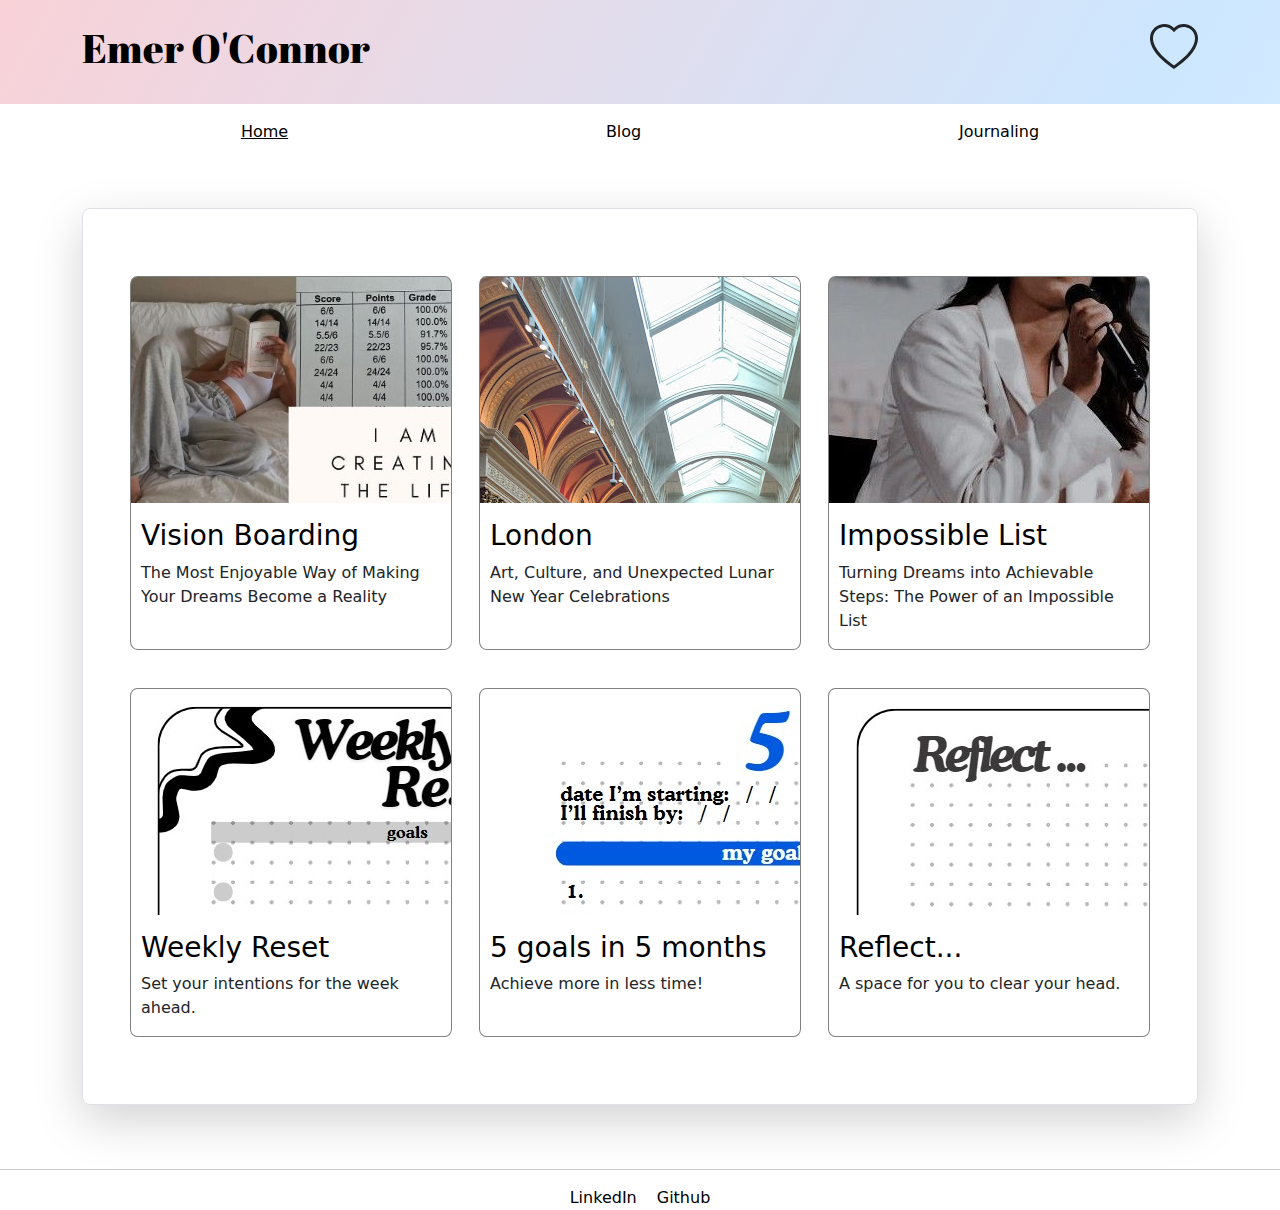
<file: index.html>
<!DOCTYPE html>
<html lang="en">
<head>
    <meta charset="UTF-8">
    <meta name="viewport" content="width=device-width, initial-scale=1.0">
    <title>Emer O'Connor</title>
    <link href="https://cdn.jsdelivr.net/npm/bootstrap@5.3.3/dist/css/bootstrap.min.css" rel="stylesheet" integrity="sha384-QWTKZyjpPEjISv5WaRU9OFeRpok6YctnYmDr5pNlyT2bRjXh0JMhjY6hW+ALEwIH" crossorigin="anonymous">
    <link rel="stylesheet" href="./style.css">
    <link rel="preconnect" href="https://fonts.googleapis.com">
    <link rel="preconnect" href="https://fonts.gstatic.com" crossorigin>
    <link href="https://fonts.googleapis.com/css2?family=Abril+Fatface&family=Inter:ital,opsz,wght@0,14..32,100..900;1,14..32,100..900&display=swap" rel="stylesheet">
</head>
<body>
<!--Header-->
    <section id="header" class="gradient-background">
        <div class="container col-xxl-8 py-4">
            <div class="flex-container">
                <div class="flex-item">
                    <h1>Emer O'Connor</h1>
                </div>
                <div class="flex-item">
                    <svg xmlns="http://www.w3.org/2000/svg" width="3rem" fill="currentColor" class="bi bi-heart" viewBox="0 0 16 16">
                        <path d="m8 2.748-.717-.737C5.6.281 2.514.878 1.4 3.053c-.523 1.023-.641 2.5.314 4.385.92 1.815 2.834 3.989 6.286 6.357 3.452-2.368 5.365-4.542 6.286-6.357.955-1.886.838-3.362.314-4.385C13.486.878 10.4.28 8.717 2.01zM8 15C-7.333 4.868 3.279-3.04 7.824 1.143q.09.083.176.171a3 3 0 0 1 .176-.17C12.72-3.042 23.333 4.867 8 15"/>
                      </svg>
                </div>
            </div>
        </div>      
    </section>
<!--Links-->
<section id="links">
    <div class="container col-xxl-8 pt-3 pb-5">
        <div class="flex-container">
            <a href="./index.html"><u>Home</u></a>
            <a href="./public/blog-posts.html">Blog</a>
            <a href="./public/journal-spreads.html">Journaling</a>
        </div>
    </div>
</section>
<!--Thumbnails-->
<div class="container col-xxl-8 pt-3 pb-5">
<div class="rounded-3 border shadow-lg p-5">
            <div class="album-container" id="home">
            <div class="item">
                <button class="image"style="background-image: url(./images/vision-board.jpg);" onclick="window.location.href='./public/blog-posts/vision-boarding.html'"></button>
                <div class="text">
                    <button>
                        <a href="./public/blog-posts/vision-boarding.html"><h3>Vision Boarding</h3></a>
                    </button>
                    <p>The Most Enjoyable Way of Making Your Dreams Become a Reality</p>
                </div>
            </div>

            <div class="item">
                <button class="image" style="background-image: url(./images/national-gallery.jpg);" onclick="window.location.href='./public/blog-posts/london.html'"></a></button>
                <div class="text">
                    <button>
                        <a href="./public/blog-posts/london.html"><h3>London</h3></a>
                    </button>
                    <p>Art, Culture, and Unexpected Lunar New Year Celebrations</p>
                </div>
            </div>

            <div class="item">
                <button class="image"style="background-image: url(./images/impossible-list-quote.jpg);" onclick="window.location.href='./public/blog-posts/impossible-list.html'"></button>
                <div class="text">
                    <button>
                        <a href="./public/blog-posts/impossible-list.html"><h3>Impossible List</h3></a>
                    </button>
                    <p>Turning Dreams into Achievable Steps: The Power of an Impossible List</p>
                </div>
            </div>

            <div class="item">
                <button class="image"style="background-image: url(./images/journal1-weekly-reset.jpg);" onclick="window.location.href='./images/journal1-weekly-reset.jpg'"></button>
                <div class="text">
                    <button>
                        <a href="./images/journal1-weekly-reset.jpg"><h3>Weekly Reset</h3></a>
                    </button>
                    <p>Set your intentions for the week ahead.</p>
                </div>
            </div>

            <div class="item">
                <button class="image"style="background-image: url(./images/journal2-5-goals-in-5-months.jpg);" onclick="window.location.href='./images/journal2-5-goals-in-5-months.jpg'"></button>
                <div class="text">
                    <button>
                        <a href="./images/journal2-5-goals-in-5-months.jpg"><h3>5 goals in 5 months</h3></a>
                    </button>
                    <p>Achieve more in less time!</p>
                </div>
            </div>

            <div class="item">
                <button class="image"style="background-image: url(./images/journal3-reflect.jpg);" onclick="window.location.href='./images/journal3-reflect.jpg'"></button>
                <div class="text">
                    <button>
                        <a href="/images/journal3-reflect.jpg"><h3>Reflect...</h3></a>
                    </button>
                    <p>A space for you to clear your head.</p>
                </div>
            </div>

        </div>
    </div>
</div>
<!--Footer-->
<hr>
<div class="footer flex-container">
    <a class="flex-item" href="https://www.linkedin.com/in/emer-o-connor-0b3387281">LinkedIn</a>
    <a class="flex-item" href="https://github.com/emeroconnor333">Github</a>
</div>
    <script src="https://cdn.jsdelivr.net/npm/bootstrap@5.3.3/dist/js/bootstrap.bundle.min.js" integrity="sha384-YvpcrYf0tY3lHB60NNkmXc5s9fDVZLESaAA55NDzOxhy9GkcIdslK1eN7N6jIeHz" crossorigin="anonymous"></script>
</body>
</html>
</file>
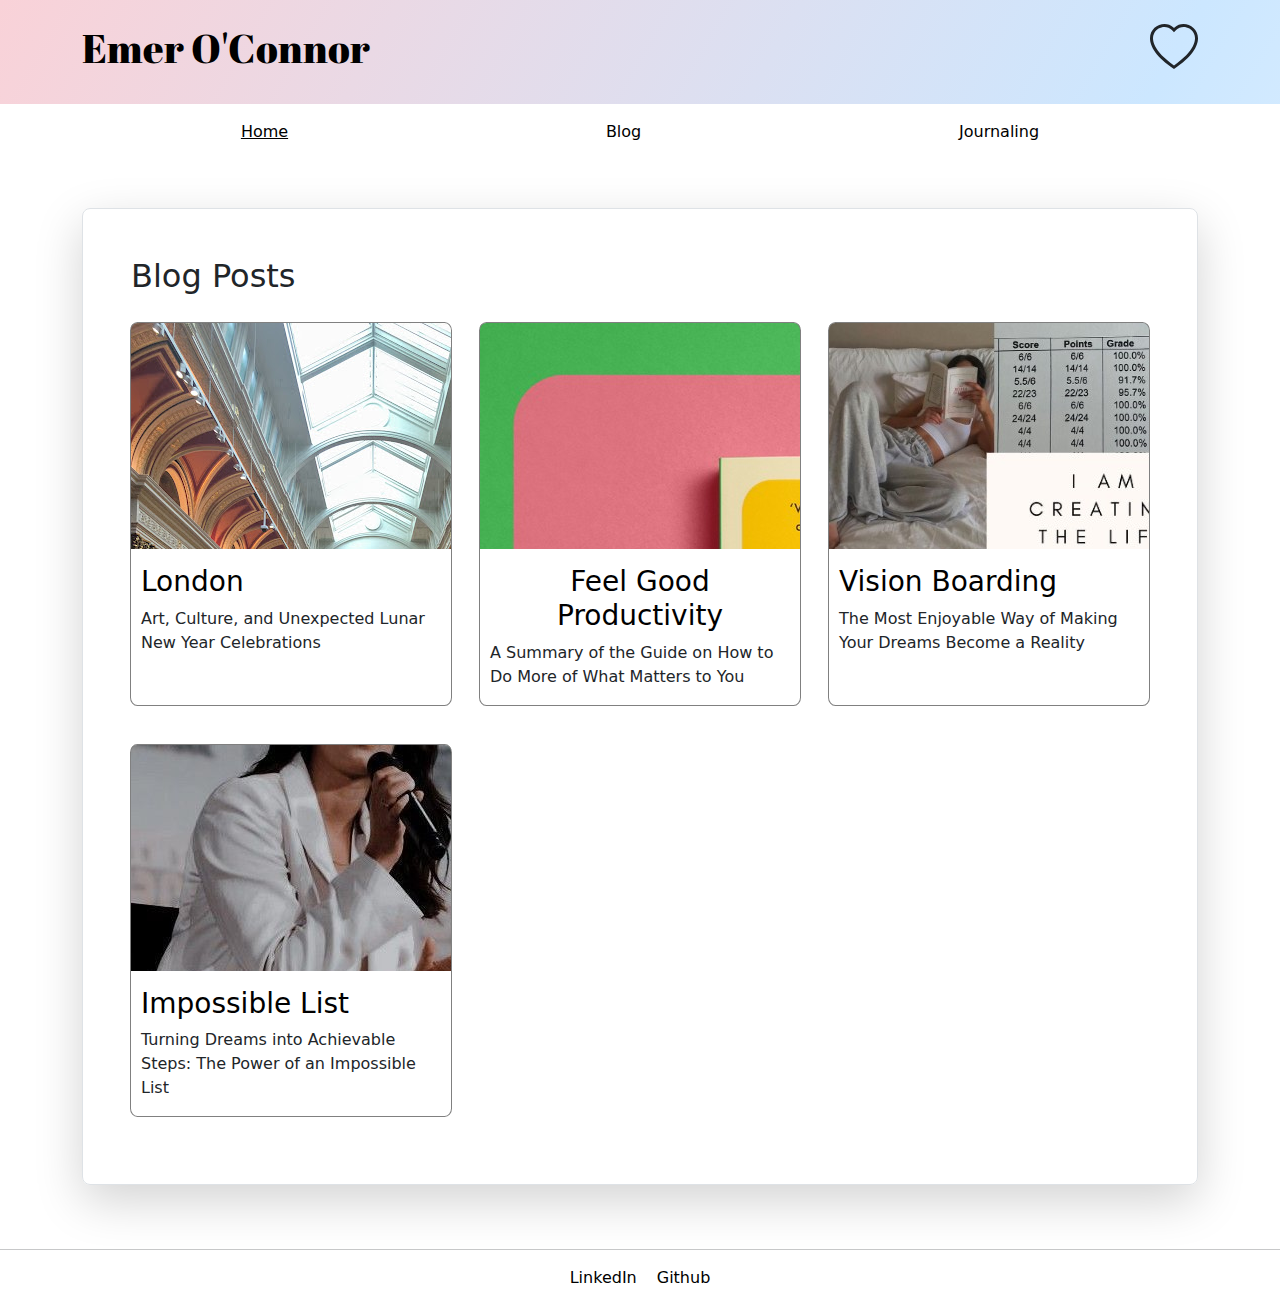
<file: public/blog-posts.html>
<!DOCTYPE html>
<html lang="en">
<head>
    <meta charset="UTF-8">
    <meta name="viewport" content="width=device-width, initial-scale=1.0">
    <title>Blog</title>
    <link href="https://cdn.jsdelivr.net/npm/bootstrap@5.3.3/dist/css/bootstrap.min.css" rel="stylesheet" integrity="sha384-QWTKZyjpPEjISv5WaRU9OFeRpok6YctnYmDr5pNlyT2bRjXh0JMhjY6hW+ALEwIH" crossorigin="anonymous">
    <link rel="stylesheet" href="../style.css" />
    <link rel="preconnect" href="https://fonts.googleapis.com">
    <link rel="preconnect" href="https://fonts.gstatic.com" crossorigin>
    <link href="https://fonts.googleapis.com/css2?family=Abril+Fatface&family=Inter:ital,opsz,wght@0,14..32,100..900;1,14..32,100..900&display=swap" rel="stylesheet">
</head>
<body>
<!--Header-->
    <section id="header" class="gradient-background">
        <div class="container col-xxl-8 py-4">
            <div class="flex-container">
                <div class="flex-item">
                    <h1>Emer O'Connor</h1>
                </div>
                <div class="flex-item">
                    <svg xmlns="http://www.w3.org/2000/svg" width="3rem" fill="currentColor" class="bi bi-heart" viewBox="0 0 16 16">
                        <path d="m8 2.748-.717-.737C5.6.281 2.514.878 1.4 3.053c-.523 1.023-.641 2.5.314 4.385.92 1.815 2.834 3.989 6.286 6.357 3.452-2.368 5.365-4.542 6.286-6.357.955-1.886.838-3.362.314-4.385C13.486.878 10.4.28 8.717 2.01zM8 15C-7.333 4.868 3.279-3.04 7.824 1.143q.09.083.176.171a3 3 0 0 1 .176-.17C12.72-3.042 23.333 4.867 8 15"/>
                      </svg>
                </div>
            </div>
        </div>      
    </section>
<!--Links-->
<section id="links">
    <div class="container col-xxl-8 pt-3 pb-5">
        <div class="flex-container">
            <a href="../index.html"><u>Home</u></a>
            <a href="./blog-posts.html">Blog</a>
            <a href="./journal-spreads.html">Journaling</a>
        </div>
    </div>
</section>
<!--Grid-->
<div class="container col-xxl-8 pt-3 pb-5">
    <div class="rounded-3 border shadow-lg p-5">
        <h2>Blog Posts</h2>
        <div class="album-container">

            <div class="item">
                <button class="image" style="background-image: url(../images/national-gallery.jpg);" onclick="window.location.href='./blog-posts/london.html'"></a></button>
                <div class="text">
                    <button>
                        <a href="./blog-posts/london.html"><h3>London</h3></a>
                    </button>
                    <p>Art, Culture, and Unexpected Lunar New Year Celebrations</p>
                </div>
            </div>

            <div class="item">
                <button class="image"style="background-image: url(../images/feel-good-productivity.jpg);" onclick="window.location.href='./blog-posts/summary-Feel-Good-Productivity.html'"></button>
                <div class="text">
                    <button>
                        <a href="./blog-posts/summary-Feel-Good-Productivity.html"><h3>Feel Good Productivity</h3></a>
                    </button>
                    <p>A Summary of the Guide on How to Do More of What Matters to You</p>
                </div>
            </div>

            <div class="item">
                <button class="image"style="background-image: url(../images/vision-board.jpg);" onclick="window.location.href='./blog-posts/vision-boarding.html'"></button>
                <div class="text">
                    <button>
                        <a href="./blog-posts/vision-boarding.html"><h3>Vision Boarding</h3></a>
                    </button>
                    <p>The Most Enjoyable Way of Making Your Dreams Become a Reality</p>
                </div>
            </div>

            <div class="item">
                <button class="image"style="background-image: url(../images/impossible-list-quote.jpg);" onclick="window.location.href='./blog-posts/impossible-list.html'"></button>
                <div class="text">
                    <button>
                        <a href="./blog-posts/impossible-list.html"><h3>Impossible List</h3></a>
                    </button>
                    <p>Turning Dreams into Achievable Steps: The Power of an Impossible List</p>
                </div>
            </div>

            <!-- <div class="item">
                <button class="image"style="background-image: url();" onclick="window.location.href=''"></button>
                <div class="text">
                    <button>
                        <a href=""><h3>Title</h3></a>
                    </button>
                    <p>Subtitle</p>
                </div>
            </div> -->

        </div>
    </div>
</div>
<!--Footer-->
<hr>
<div class="footer flex-container">
    <a class="flex-item" href="https://www.linkedin.com/in/emer-o-connor-0b3387281">LinkedIn</a>
    <a class="flex-item" href="https://github.com/emeroconnor333">Github</a>
</div>

</body>
</html>
</file>
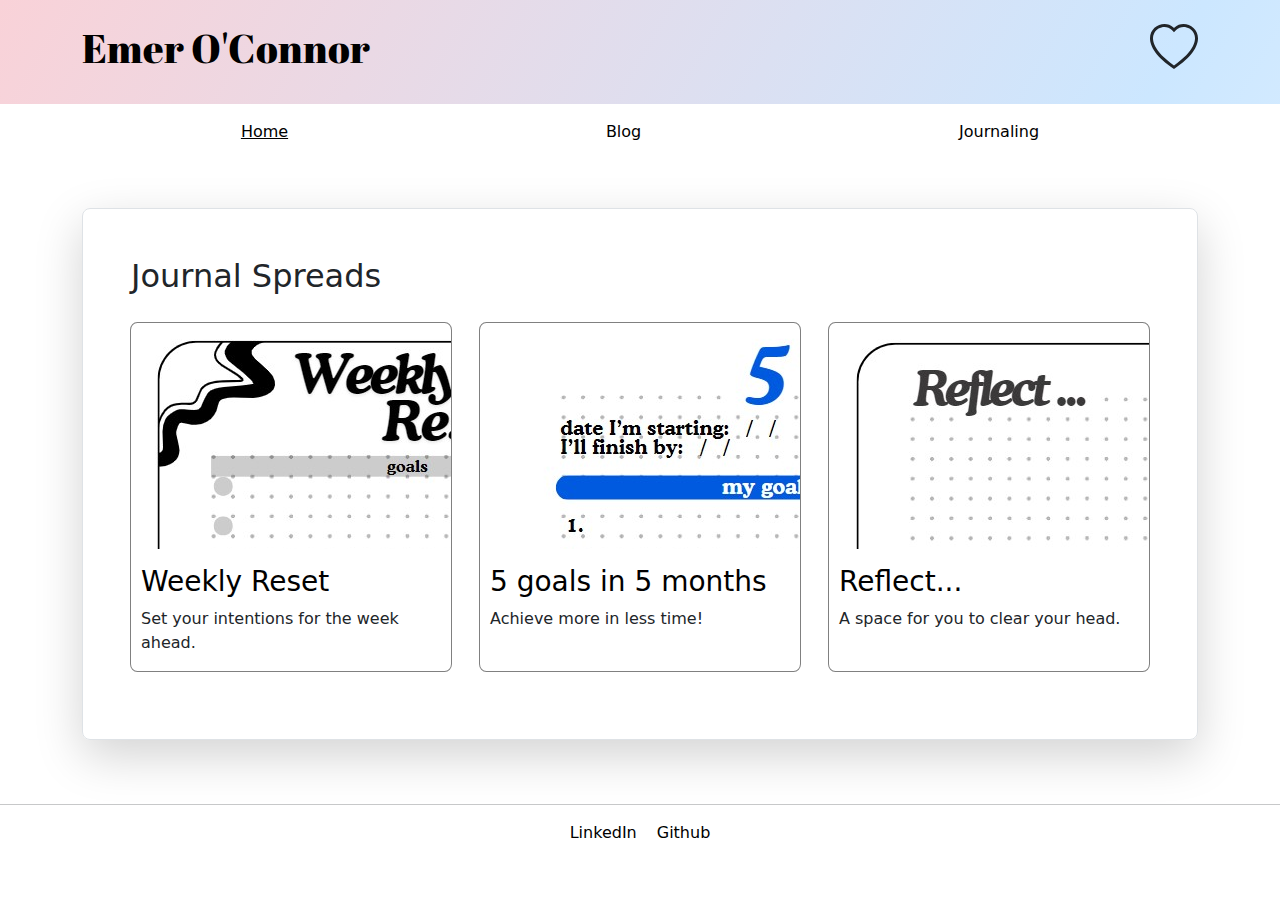
<file: public/journal-spreads.html>
<!DOCTYPE html>
<html lang="en">
<head>
    <meta charset="UTF-8">
    <meta name="viewport" content="width=device-width, initial-scale=1.0">
    <title>Blog</title>
    <link href="https://cdn.jsdelivr.net/npm/bootstrap@5.3.3/dist/css/bootstrap.min.css" rel="stylesheet" integrity="sha384-QWTKZyjpPEjISv5WaRU9OFeRpok6YctnYmDr5pNlyT2bRjXh0JMhjY6hW+ALEwIH" crossorigin="anonymous">
    <link rel="stylesheet" href="../style.css" />
    <link rel="preconnect" href="https://fonts.googleapis.com">
    <link rel="preconnect" href="https://fonts.gstatic.com" crossorigin>
    <link href="https://fonts.googleapis.com/css2?family=Abril+Fatface&family=Inter:ital,opsz,wght@0,14..32,100..900;1,14..32,100..900&display=swap" rel="stylesheet">
</head>
<body>
<!--Header-->
    <section id="header" class="gradient-background">
        <div class="container col-xxl-8 py-4">
            <div class="flex-container">
                <div class="flex-item">
                    <h1>Emer O'Connor</h1>
                </div>
                <div class="flex-item">
                    <svg xmlns="http://www.w3.org/2000/svg" width="3rem" fill="currentColor" class="bi bi-heart" viewBox="0 0 16 16">
                        <path d="m8 2.748-.717-.737C5.6.281 2.514.878 1.4 3.053c-.523 1.023-.641 2.5.314 4.385.92 1.815 2.834 3.989 6.286 6.357 3.452-2.368 5.365-4.542 6.286-6.357.955-1.886.838-3.362.314-4.385C13.486.878 10.4.28 8.717 2.01zM8 15C-7.333 4.868 3.279-3.04 7.824 1.143q.09.083.176.171a3 3 0 0 1 .176-.17C12.72-3.042 23.333 4.867 8 15"/>
                      </svg>
                </div>
            </div>
        </div>      
    </section>
<!--Links-->
<section id="links">
    <div class="container col-xxl-8 pt-3 pb-5">
        <div class="flex-container">
            <a href="../index.html"><u>Home</u></a>
            <a href="./blog-posts.html">Blog</a>
            <a href="./journal-spreads.html">Journaling</a>
        </div>
    </div>
</section>
<!--Grid-->
<div class="container col-xxl-8 pt-3 pb-5">
    <div class="rounded-3 border shadow-lg p-5">
        <h2>Journal Spreads</h2>
        <div class="album-container">

            <div class="item">
                <button class="image"style="background-image: url(../images/journal1-weekly-reset.jpg);" onclick="window.location.href='../images/journal1-weekly-reset.jpg'"></button>
                <div class="text">
                    <button>
                        <a href="../images/journal1-weekly-reset.jpg"><h3>Weekly Reset</h3></a>
                    </button>
                    <p>Set your intentions for the week ahead.</p>
                </div>
            </div>

            <div class="item">
                <button class="image"style="background-image: url(../images/journal2-5-goals-in-5-months.jpg);" onclick="window.location.href='../images/journal2-5-goals-in-5-months.jpg'"></button>
                <div class="text">
                    <button>
                        <a href="../images/journal2-5-goals-in-5-months.jpg"><h3>5 goals in 5 months</h3></a>
                    </button>
                    <p>Achieve more in less time!</p>
                </div>
            </div>

            <div class="item">
                <button class="image"style="background-image: url(../images/journal3-reflect.jpg);" onclick="window.location.href='../images/journal3-reflect.jpg'"></button>
                <div class="text">
                    <button>
                        <a href="../images/journal3-reflect.jpg"><h3>Reflect...</h3></a>
                    </button>
                    <p>A space for you to clear your head.</p>
                </div>
            </div>

            <!-- <div class="item">
                <button class="image"style="background-image: url();" onclick="window.location.href=''"></button>
                <div class="text">
                    <button>
                        <a href=""><h3>Title</h3></a>
                    </button>
                    <p>Subtitle</p>
                </div>
            </div> -->

        </div>
    </div>
</div>
    <!--Footer-->
<hr>
<div class="footer flex-container">
    <a class="flex-item" href="https://www.linkedin.com/in/emer-o-connor-0b3387281">LinkedIn</a>
    <a class="flex-item" href="https://github.com/emeroconnor333">Github</a>
</div>
</body>
</html>
</file>
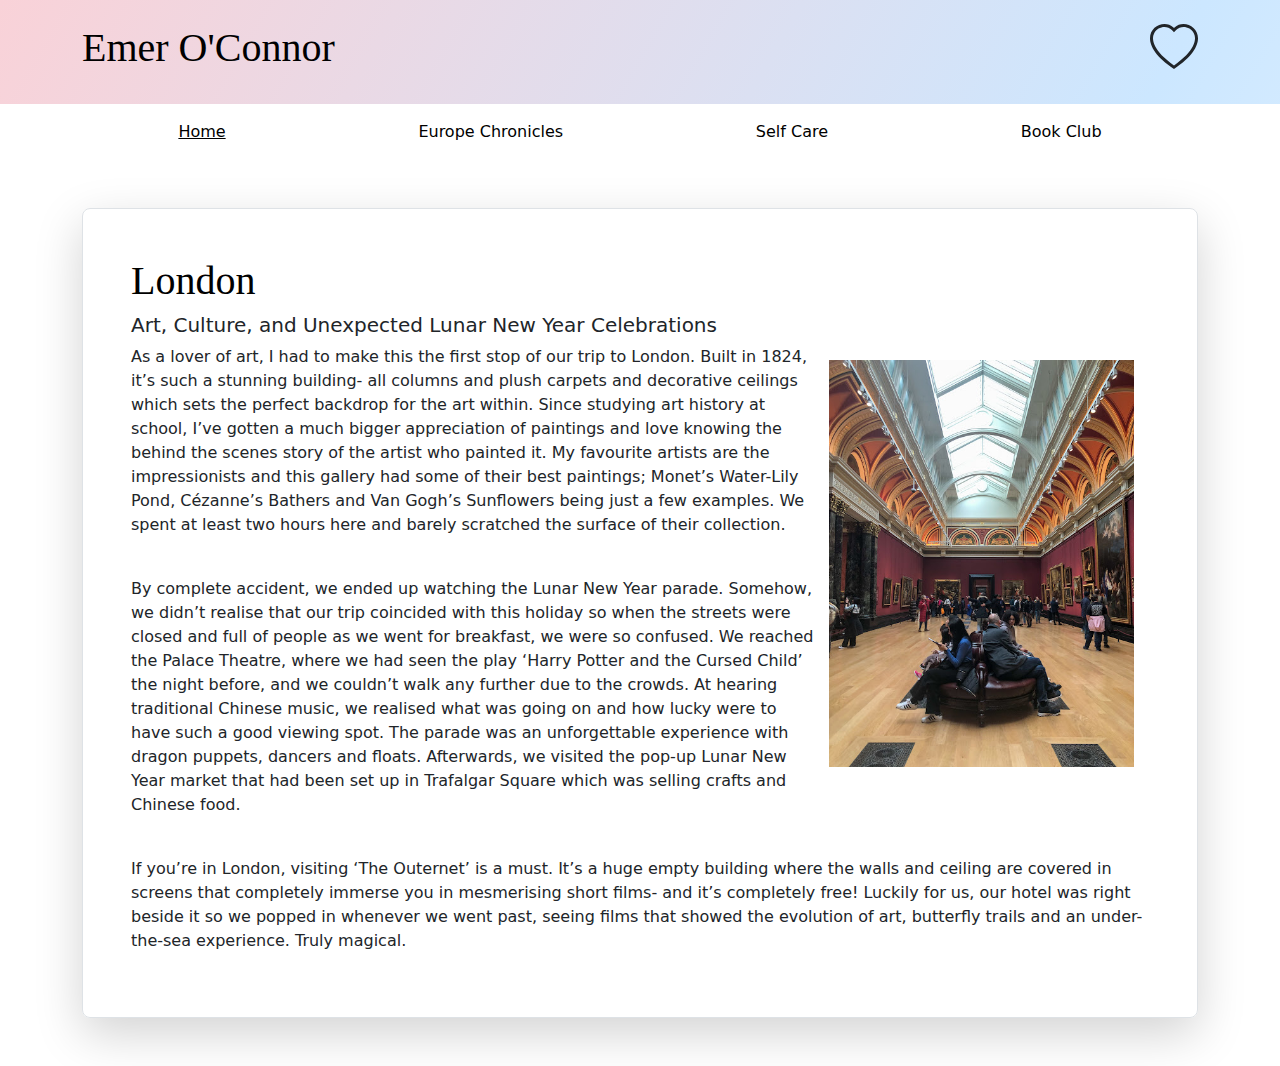
<file: public/london.html>
<!DOCTYPE html>
<html lang="en">
<head>
    <meta charset="UTF-8">
    <meta name="viewport" content="width=device-width, initial-scale=1.0">
    <title>London</title>
    <link href="https://cdn.jsdelivr.net/npm/bootstrap@5.3.3/dist/css/bootstrap.min.css" rel="stylesheet" integrity="sha384-QWTKZyjpPEjISv5WaRU9OFeRpok6YctnYmDr5pNlyT2bRjXh0JMhjY6hW+ALEwIH" crossorigin="anonymous">
    <link rel="stylesheet" href="../style.css" />
    <link rel="preconnect" href="https://fonts.googleapis.com">
    <link rel="preconnect" href="https://fonts.gstatic.com" crossorigin>
    <link href="https://fonts.googleapis.com/css2?family=DM+Serif+Display:ital@0;1&family=Jersey+10+Charted&display=swap" rel="stylesheet">
</head>
<body>
    <!--Header-->
    <section id="header" class="gradient-background">
        <div class="container col-xxl-8 py-4">
            <div class="flex-container">
                <div class="flex-item">
                    <h1>Emer O'Connor</h1>
                </div>
                <div class="flex-item">
                    <svg xmlns="http://www.w3.org/2000/svg" width="3rem" fill="currentColor" class="bi bi-heart" viewBox="0 0 16 16">
                        <path d="m8 2.748-.717-.737C5.6.281 2.514.878 1.4 3.053c-.523 1.023-.641 2.5.314 4.385.92 1.815 2.834 3.989 6.286 6.357 3.452-2.368 5.365-4.542 6.286-6.357.955-1.886.838-3.362.314-4.385C13.486.878 10.4.28 8.717 2.01zM8 15C-7.333 4.868 3.279-3.04 7.824 1.143q.09.083.176.171a3 3 0 0 1 .176-.17C12.72-3.042 23.333 4.867 8 15"/>
                      </svg>
                </div>
            </div>
        </div>      
    </section>
<!--Links-->
<section id="links">
    <div class="container col-xxl-8 pt-3 pb-5">
        <div class="flex-container">
            <a href="../index.html"><u>Home</u></a>
            <a href="./section-europe-chronicles.html">Europe Chronicles</a>
            <a href="./section-self-care.html">Self Care</a>
            <a href="./section-book-club.html">Book Club</a>
        </div>
    </div>
</section>
<!--Blog Post-->
<section id="blog-post"
<div class="container col-xxl-8 pt-3 pb-5">
    <div class="rounded-3 border shadow-lg p-5">
        <h1>London</h1>
        <h5>Art, Culture, and Unexpected Lunar New Year Celebrations</h5>
        <img src="../images/national-gallery.jpg" alt="National Gallery" class="float-right">
        <p>
            As a lover of art, I had to make this the first stop of our trip to London. Built in 1824, it’s such a stunning building- all columns and plush carpets and decorative ceilings which sets the perfect backdrop for the art within. Since studying art history at school, I’ve gotten a much bigger appreciation of paintings and love knowing the behind the scenes story of the artist who painted it. My favourite artists are the impressionists and this gallery had some of their best paintings; Monet’s Water-Lily Pond, Cézanne’s Bathers and Van Gogh’s Sunflowers being just a few examples. We spent at least two hours here and barely scratched the surface of their collection.
        </p>
        <br/>
        <p>
            By complete accident, we ended up watching the Lunar New Year parade. Somehow, we didn’t realise that our trip coincided with this holiday so when the streets were closed and full of people as we went for breakfast, we were so confused. We reached the Palace Theatre, where we had seen the play ‘Harry Potter and the Cursed Child’ the night before, and we couldn’t walk any further due to the crowds. At hearing traditional Chinese music, we realised what was going on and how lucky were to have such a good viewing spot. The parade was an unforgettable experience with dragon puppets, dancers and floats. Afterwards, we visited the pop-up Lunar New Year market that had been set up in Trafalgar Square which was selling crafts and Chinese food.
        </p>
        <br/>
        <p>
            If you’re in London, visiting ‘The Outernet’ is a must. It’s a huge empty building where the walls and ceiling are covered in screens that completely immerse you in mesmerising short films- and it’s completely free! Luckily for us, our hotel was right beside it so we popped in whenever we went past, seeing films that showed the evolution of art, butterfly trails and an under-the-sea experience. Truly magical.
        </p>
        </div>
    </div>
</div>
</section>
</body>
</html>
</file>
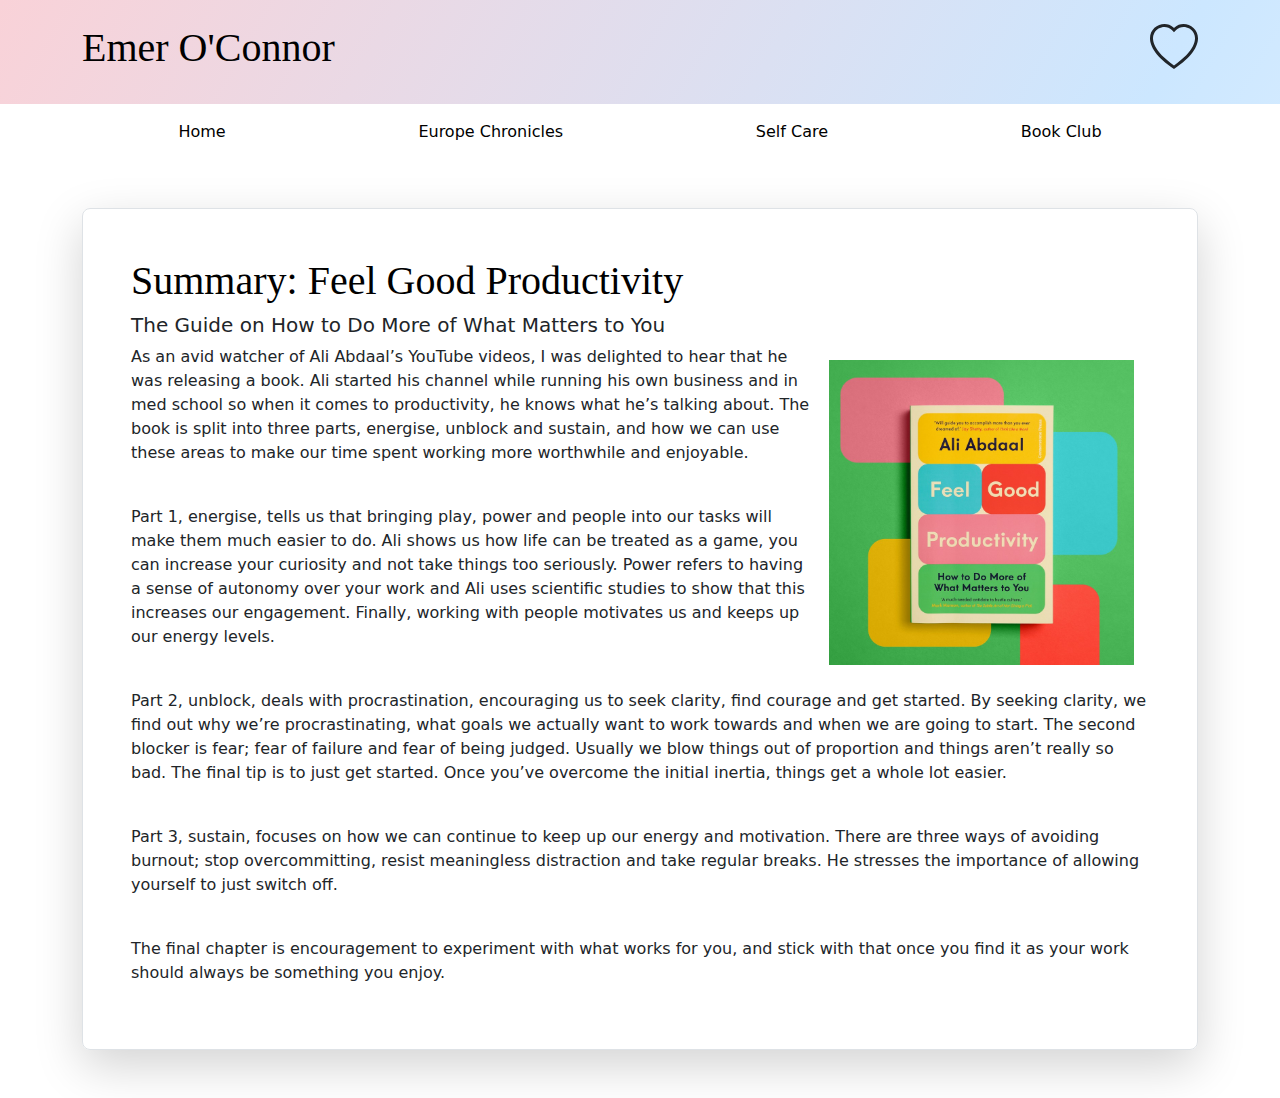
<file: public/section-book-club.html>
<!DOCTYPE html>
<html lang="en">
<head>
    <meta charset="UTF-8">
    <meta name="viewport" content="width=device-width, initial-scale=1.0">
    <title>Book Club</title>
    <link href="https://cdn.jsdelivr.net/npm/bootstrap@5.3.3/dist/css/bootstrap.min.css" rel="stylesheet" integrity="sha384-QWTKZyjpPEjISv5WaRU9OFeRpok6YctnYmDr5pNlyT2bRjXh0JMhjY6hW+ALEwIH" crossorigin="anonymous">
    <link rel="stylesheet" href="../style.css" />
    <link rel="preconnect" href="https://fonts.googleapis.com">
    <link rel="preconnect" href="https://fonts.gstatic.com" crossorigin>
    <link href="https://fonts.googleapis.com/css2?family=DM+Serif+Display:ital@0;1&family=Jersey+10+Charted&display=swap" rel="stylesheet">
</head>
<body>
    <!--Header-->
    <section id="header" class="gradient-background">
        <div class="container col-xxl-8 py-4">
            <div class="flex-container">
                <div class="flex-item">
                    <h1>Emer O'Connor</h1>
                </div>
                <div class="flex-item">
                    <svg xmlns="http://www.w3.org/2000/svg" width="3rem" fill="currentColor" class="bi bi-heart" viewBox="0 0 16 16">
                        <path d="m8 2.748-.717-.737C5.6.281 2.514.878 1.4 3.053c-.523 1.023-.641 2.5.314 4.385.92 1.815 2.834 3.989 6.286 6.357 3.452-2.368 5.365-4.542 6.286-6.357.955-1.886.838-3.362.314-4.385C13.486.878 10.4.28 8.717 2.01zM8 15C-7.333 4.868 3.279-3.04 7.824 1.143q.09.083.176.171a3 3 0 0 1 .176-.17C12.72-3.042 23.333 4.867 8 15"/>
                      </svg>
                </div>
            </div>
        </div>      
    </section>
<!--Links-->
<section id="links">
    <div class="container col-xxl-8 pt-3 pb-5">
        <div class="flex-container">
            <a href="../index.html">Home</a>
            <a href="./section-europe-chronicles.html">Europe Chronicles</a>
            <a href="./section-self-care.html">Self Care</a>
            <a href="./section-book-club.html">Book Club</a>
        </div>
    </div>
</section>
<!--Blog Post-->
<section id="blog-post"
<div class="container col-xxl-8 pt-3 pb-5">
    <div class="rounded-3 border shadow-lg p-5">
        <h1>Summary: Feel Good Productivity</h1>
        <h5>The Guide on How to Do More of What Matters to You</h5>
        <img src="../images/feel-good-productivity.jpg" alt="Book Cover" class="float-right">
        <p>
            As an avid watcher of Ali Abdaal’s YouTube videos, I was delighted to hear that he was releasing a book. Ali started his channel while running his own business and in med school so when it comes to productivity, he knows what he’s talking about. The book is split into three parts, energise, unblock and sustain, and how we can use these areas to make our time spent working more worthwhile and enjoyable.
        </p>
        <br/>
        <p>
            Part 1, energise, tells us that bringing play, power and people into our tasks will make them much easier to do. Ali shows us how life can be treated as a game, you can increase your curiosity and not take things too seriously. Power refers to having a sense of autonomy over your work and Ali uses scientific studies to show that this increases our engagement. Finally, working with people motivates us and keeps up our energy levels.
        </p>
        <br/>
        <p>
            Part 2, unblock, deals with procrastination, encouraging us to seek clarity, find courage and get started. By seeking clarity, we find out why we’re procrastinating, what goals we actually want to work towards and when we are going to start. The second blocker is fear; fear of failure and fear of being judged. Usually we blow things out of proportion and things aren’t really so bad. The final tip is to just get started. Once you’ve overcome the initial inertia, things get a whole lot easier.
        </p>
        <br/>
        <p>
            Part 3, sustain, focuses on how we can continue to keep up our energy and motivation. There are three ways of avoiding burnout; stop overcommitting, resist meaningless distraction and take regular breaks. He stresses the importance of allowing yourself to just switch off.
        </p>
        <br/>
        <p>
            The final chapter is encouragement to experiment with what works for you, and stick with that once you find it as your work should always be something you enjoy.
        </p>
        </div>
    </div>
</div>
</section>
</body>
</html>
</file>
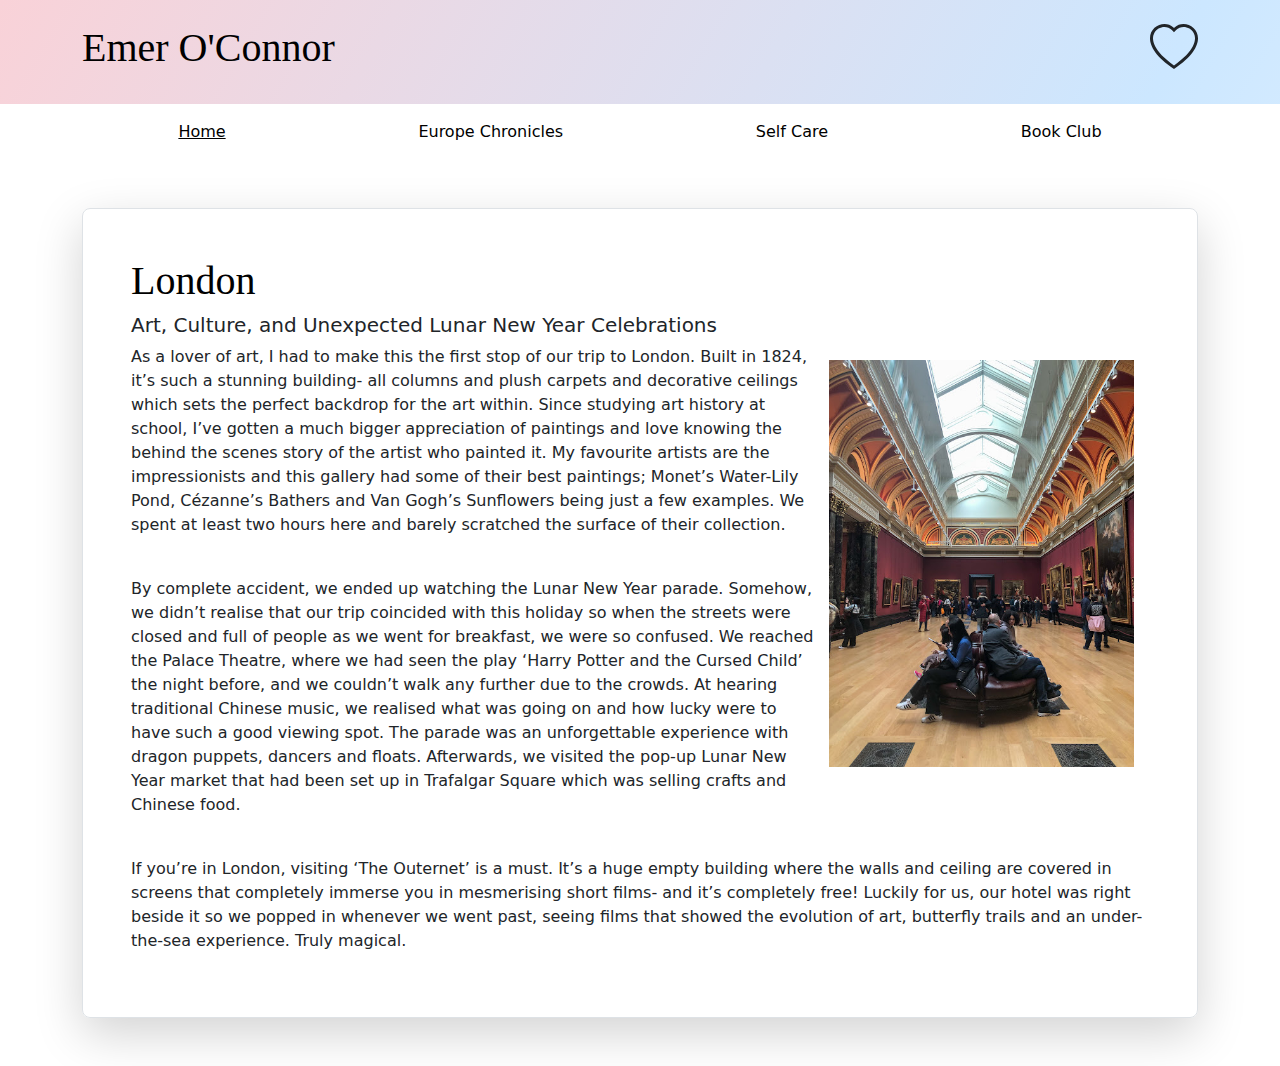
<file: public/section-europe-chronicles.html>
<!DOCTYPE html>
<html lang="en">
<head>
    <meta charset="UTF-8">
    <meta name="viewport" content="width=device-width, initial-scale=1.0">
    <title>Europe Chronicles</title>
    <link href="https://cdn.jsdelivr.net/npm/bootstrap@5.3.3/dist/css/bootstrap.min.css" rel="stylesheet" integrity="sha384-QWTKZyjpPEjISv5WaRU9OFeRpok6YctnYmDr5pNlyT2bRjXh0JMhjY6hW+ALEwIH" crossorigin="anonymous">
    <link rel="stylesheet" href="../style.css" />
    <link rel="preconnect" href="https://fonts.googleapis.com">
    <link rel="preconnect" href="https://fonts.gstatic.com" crossorigin>
    <link href="https://fonts.googleapis.com/css2?family=DM+Serif+Display:ital@0;1&family=Jersey+10+Charted&display=swap" rel="stylesheet">
</head>
<body>
    <!--Header-->
    <section id="header" class="gradient-background">
        <div class="container col-xxl-8 py-4">
            <div class="flex-container">
                <div class="flex-item">
                    <h1>Emer O'Connor</h1>
                </div>
                <div class="flex-item">
                    <svg xmlns="http://www.w3.org/2000/svg" width="3rem" fill="currentColor" class="bi bi-heart" viewBox="0 0 16 16">
                        <path d="m8 2.748-.717-.737C5.6.281 2.514.878 1.4 3.053c-.523 1.023-.641 2.5.314 4.385.92 1.815 2.834 3.989 6.286 6.357 3.452-2.368 5.365-4.542 6.286-6.357.955-1.886.838-3.362.314-4.385C13.486.878 10.4.28 8.717 2.01zM8 15C-7.333 4.868 3.279-3.04 7.824 1.143q.09.083.176.171a3 3 0 0 1 .176-.17C12.72-3.042 23.333 4.867 8 15"/>
                      </svg>
                </div>
            </div>
        </div>      
    </section>
<!--Links-->
<section id="links">
    <div class="container col-xxl-8 pt-3 pb-5">
        <div class="flex-container">
            <a href="../index.html"><u>Home</u></a>
            <a href="./section-europe-chronicles.html">Europe Chronicles</a>
            <a href="./section-self-care.html">Self Care</a>
            <a href="./section-book-club.html">Book Club</a>
        </div>
    </div>
</section>
<!--Blog Post-->
<section id="blog-post"
<div class="container col-xxl-8 pt-3 pb-5">
    <div class="rounded-3 border shadow-lg p-5">
        <h1>London</h1>
        <h5>Art, Culture, and Unexpected Lunar New Year Celebrations</h5>
        <img src="../images/national-gallery.jpg" alt="National Gallery" class="float-right">
        <p>
            As a lover of art, I had to make this the first stop of our trip to London. Built in 1824, it’s such a stunning building- all columns and plush carpets and decorative ceilings which sets the perfect backdrop for the art within. Since studying art history at school, I’ve gotten a much bigger appreciation of paintings and love knowing the behind the scenes story of the artist who painted it. My favourite artists are the impressionists and this gallery had some of their best paintings; Monet’s Water-Lily Pond, Cézanne’s Bathers and Van Gogh’s Sunflowers being just a few examples. We spent at least two hours here and barely scratched the surface of their collection.
        </p>
        <br/>
        <p>
            By complete accident, we ended up watching the Lunar New Year parade. Somehow, we didn’t realise that our trip coincided with this holiday so when the streets were closed and full of people as we went for breakfast, we were so confused. We reached the Palace Theatre, where we had seen the play ‘Harry Potter and the Cursed Child’ the night before, and we couldn’t walk any further due to the crowds. At hearing traditional Chinese music, we realised what was going on and how lucky were to have such a good viewing spot. The parade was an unforgettable experience with dragon puppets, dancers and floats. Afterwards, we visited the pop-up Lunar New Year market that had been set up in Trafalgar Square which was selling crafts and Chinese food.
        </p>
        <br/>
        <p>
            If you’re in London, visiting ‘The Outernet’ is a must. It’s a huge empty building where the walls and ceiling are covered in screens that completely immerse you in mesmerising short films- and it’s completely free! Luckily for us, our hotel was right beside it so we popped in whenever we went past, seeing films that showed the evolution of art, butterfly trails and an under-the-sea experience. Truly magical.
        </p>
        </div>
    </div>
</div>
</section>
</body>
</html>
</file>
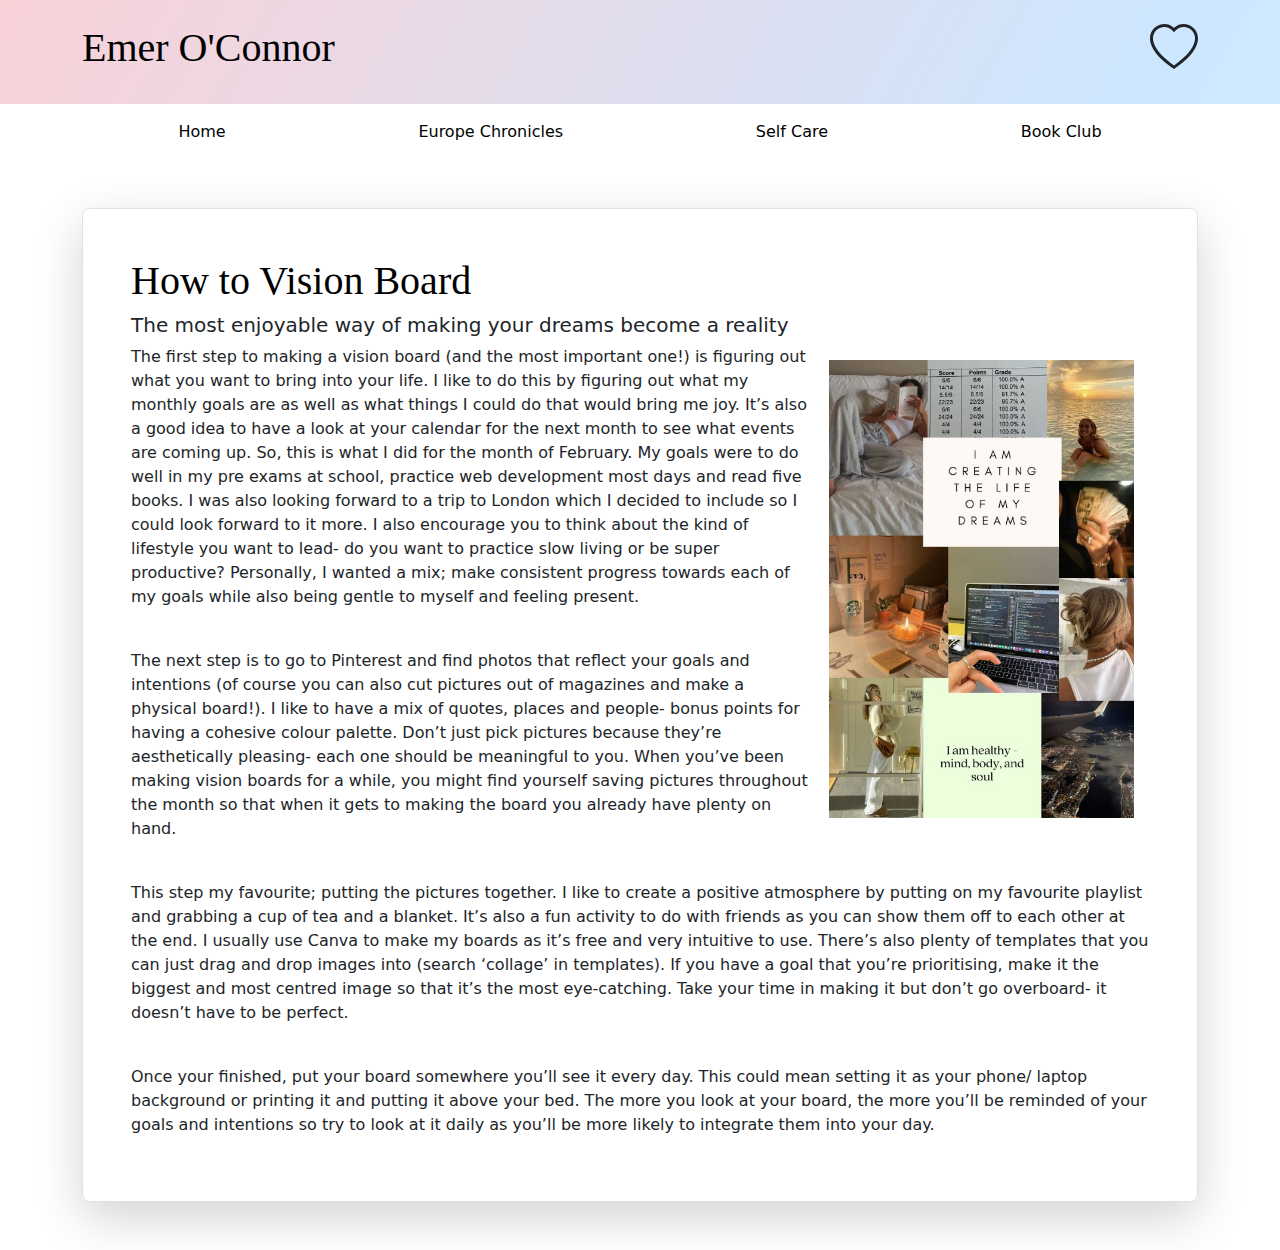
<file: public/section-self-care.html>
<!DOCTYPE html>
<html lang="en">
<head>
    <meta charset="UTF-8">
    <meta name="viewport" content="width=device-width, initial-scale=1.0">
    <title>Self Care</title>
    <link href="https://cdn.jsdelivr.net/npm/bootstrap@5.3.3/dist/css/bootstrap.min.css" rel="stylesheet" integrity="sha384-QWTKZyjpPEjISv5WaRU9OFeRpok6YctnYmDr5pNlyT2bRjXh0JMhjY6hW+ALEwIH" crossorigin="anonymous">
    <link rel="stylesheet" href="../style.css" />
    <link rel="preconnect" href="https://fonts.googleapis.com">
    <link rel="preconnect" href="https://fonts.gstatic.com" crossorigin>
    <link href="https://fonts.googleapis.com/css2?family=DM+Serif+Display:ital@0;1&family=Jersey+10+Charted&display=swap" rel="stylesheet">
</head>
<body>
    <!--Header-->
    <section id="header" class="gradient-background">
        <div class="container col-xxl-8 py-4">
            <div class="flex-container">
                <div class="flex-item">
                    <h1>Emer O'Connor</h1>
                </div>
                <div class="flex-item">
                    <svg xmlns="http://www.w3.org/2000/svg" width="3rem" fill="currentColor" class="bi bi-heart" viewBox="0 0 16 16">
                        <path d="m8 2.748-.717-.737C5.6.281 2.514.878 1.4 3.053c-.523 1.023-.641 2.5.314 4.385.92 1.815 2.834 3.989 6.286 6.357 3.452-2.368 5.365-4.542 6.286-6.357.955-1.886.838-3.362.314-4.385C13.486.878 10.4.28 8.717 2.01zM8 15C-7.333 4.868 3.279-3.04 7.824 1.143q.09.083.176.171a3 3 0 0 1 .176-.17C12.72-3.042 23.333 4.867 8 15"/>
                      </svg>
                </div>
            </div>
        </div>      
    </section>
<!--Links-->
<section id="links">
    <div class="container col-xxl-8 pt-3 pb-5">
        <div class="flex-container">
            <a href="../index.html">Home</a>
            <a href="./section-europe-chronicles.html">Europe Chronicles</a>
            <a href="./section-self-care.html">Self Care</a>
            <a href="./section-book-club.html">Book Club</a>
        </div>
    </div>
</section>
<!--Blog Post-->
<section id="blog-post"
<div class="container col-xxl-8 pt-3 pb-5">
    <div class="rounded-3 border shadow-lg p-5">
        <h1>How to Vision Board</h1>
        <h5>The most enjoyable way of making your dreams become a reality</h5>
        <img src="../images/vision-board.jpg" alt="Vision Board" class="float-right">
        <p>
            The first step to making a vision board (and the most important one!) is figuring out what you want to bring into your life. I like to do this by figuring out what my monthly goals are as well as what things I could do that would bring me joy. It’s also a good idea to have a look at your calendar for the next month to see what events are coming up. So, this is what I did for the month of February. My goals were to do well in my pre exams at school, practice web development most days and read five books. I was also looking forward to a trip to London which I decided to include so I could look forward to it more. I also encourage you to think about the kind of lifestyle you want to lead- do you want to practice slow living or be super productive? Personally, I wanted a mix; make consistent progress towards each of my goals while also being gentle to myself and feeling present.
        </p>
        <br/>
        <p>
            The next step is to go to Pinterest and find photos that reflect your goals and intentions (of course you can also cut pictures out of magazines and make a physical board!). I like to have a mix of quotes, places and people- bonus points for having a cohesive colour palette. Don’t just pick pictures because they’re aesthetically pleasing- each one should be meaningful to you. When you’ve been making vision boards for a while, you might find yourself saving pictures throughout the month so that when it gets to making the board you already have plenty on hand.
        </p>
        <br/>
        <p>
            This step my favourite; putting the pictures together. I like to create a positive atmosphere by putting on my favourite playlist and grabbing a cup of tea and a blanket. It’s also a fun activity to do with friends as you can show them off to each other at the end. I usually use Canva to make my boards as it’s free and very intuitive to use. There’s also plenty of templates that you can just drag and drop images into (search ‘collage’ in templates). If you have a goal that you’re prioritising, make it the biggest and most centred image so that it’s the most eye-catching. Take your time in making it but don’t go overboard- it doesn’t have to be perfect.
        </p>
        <br/>
        <p>
            Once your finished, put your board somewhere you’ll see it every day. This could mean setting it as your phone/ laptop background or printing it and putting it above your bed. The more you look at your board, the more you’ll be reminded of your goals and intentions so try to look at it daily as you’ll be more likely to integrate them into your day.
        </p>
    </div>
</div>
</section>
</body>
</html>
</file>
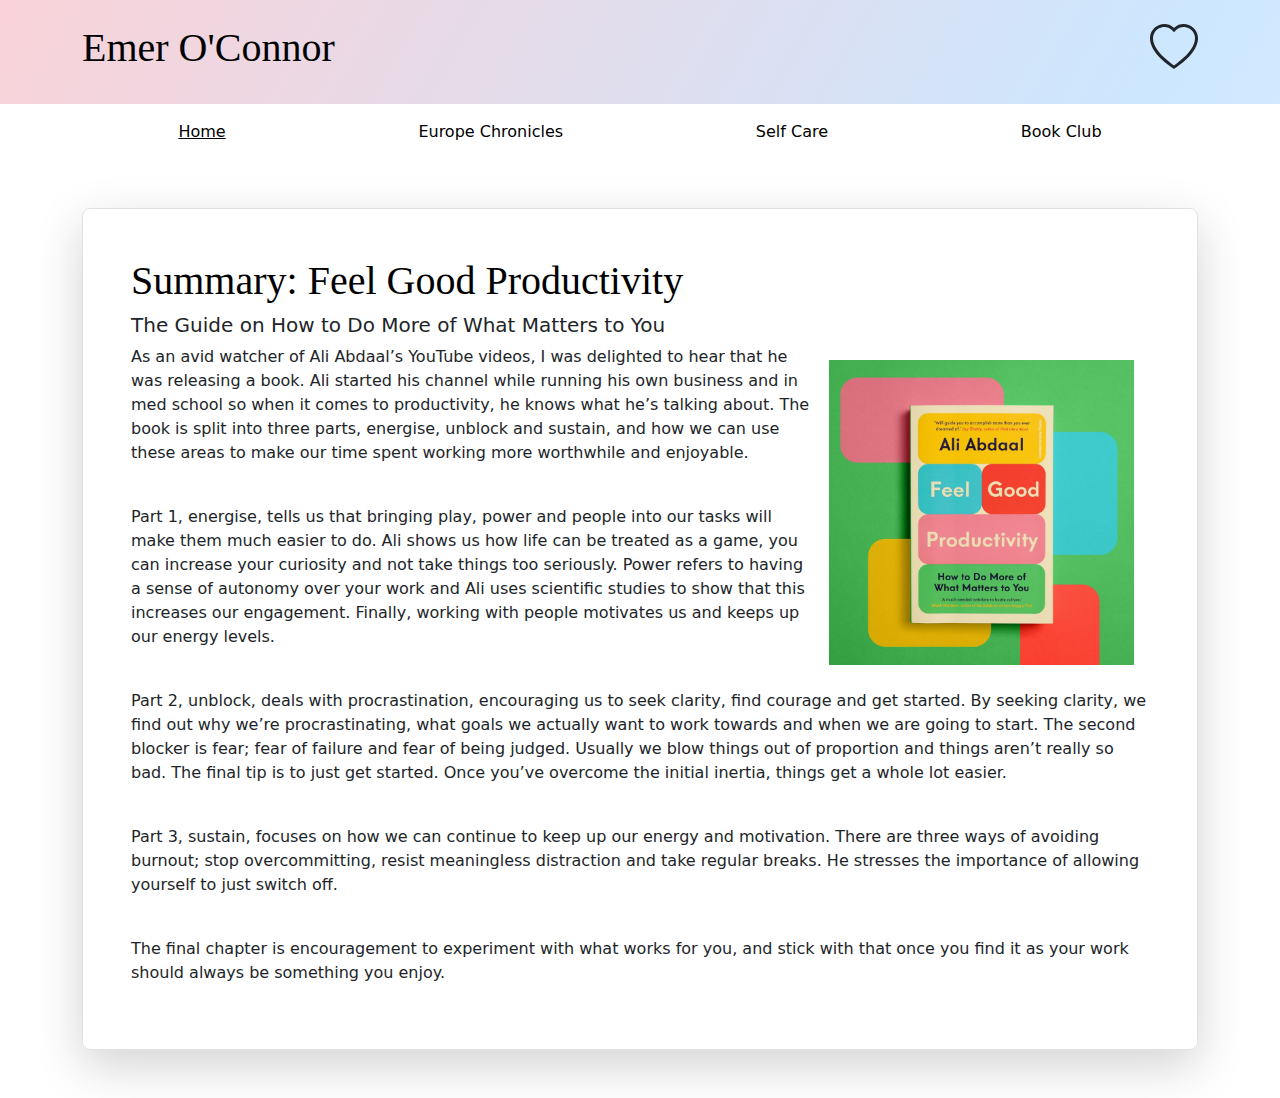
<file: public/summary-Feel-Good-Productivity.html>
<!DOCTYPE html>
<html lang="en">
<head>
    <meta charset="UTF-8">
    <meta name="viewport" content="width=device-width, initial-scale=1.0">
    <title>Summary: Feel Good Productivity</title>
    <link href="https://cdn.jsdelivr.net/npm/bootstrap@5.3.3/dist/css/bootstrap.min.css" rel="stylesheet" integrity="sha384-QWTKZyjpPEjISv5WaRU9OFeRpok6YctnYmDr5pNlyT2bRjXh0JMhjY6hW+ALEwIH" crossorigin="anonymous">
    <link rel="stylesheet" href="../style.css" />
    <link rel="preconnect" href="https://fonts.googleapis.com">
    <link rel="preconnect" href="https://fonts.gstatic.com" crossorigin>
    <link href="https://fonts.googleapis.com/css2?family=DM+Serif+Display:ital@0;1&family=Jersey+10+Charted&display=swap" rel="stylesheet">
</head>
<body>
    <!--Header-->
    <section id="header" class="gradient-background">
        <div class="container col-xxl-8 py-4">
            <div class="flex-container">
                <div class="flex-item">
                    <h1>Emer O'Connor</h1>
                </div>
                <div class="flex-item">
                    <svg xmlns="http://www.w3.org/2000/svg" width="3rem" fill="currentColor" class="bi bi-heart" viewBox="0 0 16 16">
                        <path d="m8 2.748-.717-.737C5.6.281 2.514.878 1.4 3.053c-.523 1.023-.641 2.5.314 4.385.92 1.815 2.834 3.989 6.286 6.357 3.452-2.368 5.365-4.542 6.286-6.357.955-1.886.838-3.362.314-4.385C13.486.878 10.4.28 8.717 2.01zM8 15C-7.333 4.868 3.279-3.04 7.824 1.143q.09.083.176.171a3 3 0 0 1 .176-.17C12.72-3.042 23.333 4.867 8 15"/>
                      </svg>
                </div>
            </div>
        </div>      
    </section>
<!--Links-->
<section id="links">
    <div class="container col-xxl-8 pt-3 pb-5">
        <div class="flex-container">
            <a href="../index.html"><u>Home</u></a>
            <a href="./section-europe-chronicles.html">Europe Chronicles</a>
            <a href="./section-self-care.html">Self Care</a>
            <a href="./section-book-club.html">Book Club</a>
        </div>
    </div>
</section>
<!--Blog Post-->
<section id="blog-post"
<div class="container col-xxl-8 pt-3 pb-5">
    <div class="rounded-3 border shadow-lg p-5">
        <h1>Summary: Feel Good Productivity</h1>
        <h5>The Guide on How to Do More of What Matters to You</h5>
        <img src="../images/feel-good-productivity.jpg" alt="Vision Board" class="float-right">
        <p>
            As an avid watcher of Ali Abdaal’s YouTube videos, I was delighted to hear that he was releasing a book. Ali started his channel while running his own business and in med school so when it comes to productivity, he knows what he’s talking about. The book is split into three parts, energise, unblock and sustain, and how we can use these areas to make our time spent working more worthwhile and enjoyable.
        </p>
        <br/>
        <p>
            Part 1, energise, tells us that bringing play, power and people into our tasks will make them much easier to do. Ali shows us how life can be treated as a game, you can increase your curiosity and not take things too seriously. Power refers to having a sense of autonomy over your work and Ali uses scientific studies to show that this increases our engagement. Finally, working with people motivates us and keeps up our energy levels.
        </p>
        <br/>
        <p>
            Part 2, unblock, deals with procrastination, encouraging us to seek clarity, find courage and get started. By seeking clarity, we find out why we’re procrastinating, what goals we actually want to work towards and when we are going to start. The second blocker is fear; fear of failure and fear of being judged. Usually we blow things out of proportion and things aren’t really so bad. The final tip is to just get started. Once you’ve overcome the initial inertia, things get a whole lot easier.
        </p>
        <br/>
        <p>
            Part 3, sustain, focuses on how we can continue to keep up our energy and motivation. There are three ways of avoiding burnout; stop overcommitting, resist meaningless distraction and take regular breaks. He stresses the importance of allowing yourself to just switch off.
        </p>
        <br/>
        <p>
            The final chapter is encouragement to experiment with what works for you, and stick with that once you find it as your work should always be something you enjoy.
        </p>
    </div>
</div>
</section>
</body>
</html>
</file>
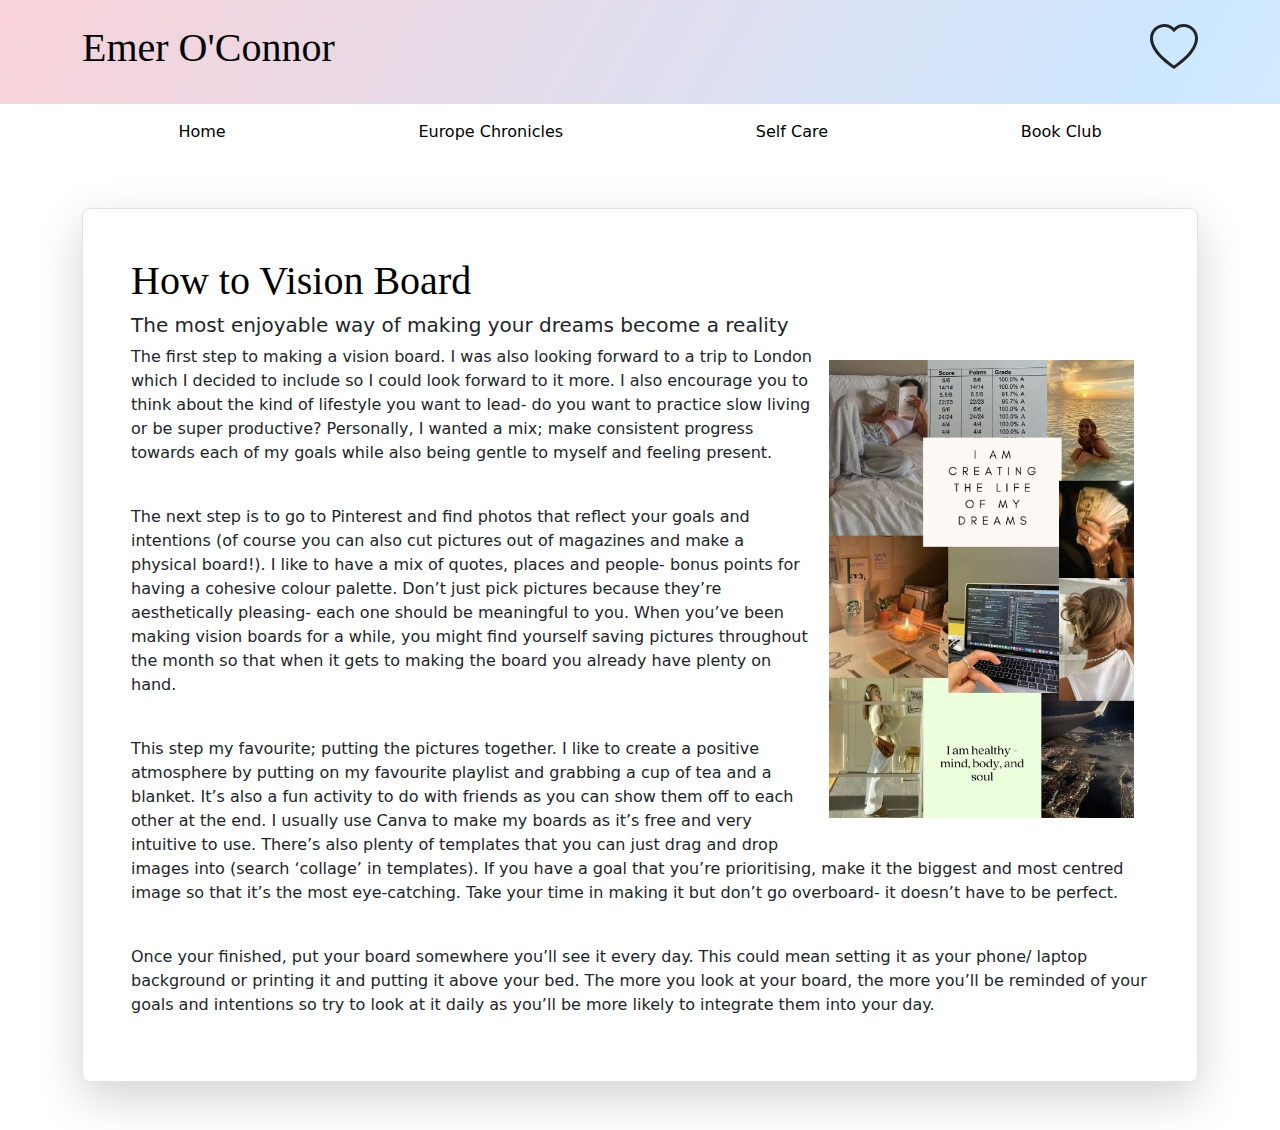
<file: public/vision-boarding.html>
<!DOCTYPE html>
<html lang="en">
<head>
    <meta charset="UTF-8">
    <meta name="viewport" content="width=device-width, initial-scale=1.0">
    <title>How to Vision Board</title>
    <link href="https://cdn.jsdelivr.net/npm/bootstrap@5.3.3/dist/css/bootstrap.min.css" rel="stylesheet" integrity="sha384-QWTKZyjpPEjISv5WaRU9OFeRpok6YctnYmDr5pNlyT2bRjXh0JMhjY6hW+ALEwIH" crossorigin="anonymous">
    <link rel="stylesheet" href="../style.css" />
    <link rel="preconnect" href="https://fonts.googleapis.com">
    <link rel="preconnect" href="https://fonts.gstatic.com" crossorigin>
    <link href="https://fonts.googleapis.com/css2?family=DM+Serif+Display:ital@0;1&family=Jersey+10+Charted&display=swap" rel="stylesheet">
</head>
<body>
    <!--Header-->
    <section id="header" class="gradient-background">
        <div class="container col-xxl-8 py-4">
            <div class="flex-container">
                <div class="flex-item">
                    <h1>Emer O'Connor</h1>
                </div>
                <div class="flex-item">
                    <svg xmlns="http://www.w3.org/2000/svg" width="3rem" fill="currentColor" class="bi bi-heart" viewBox="0 0 16 16">
                        <path d="m8 2.748-.717-.737C5.6.281 2.514.878 1.4 3.053c-.523 1.023-.641 2.5.314 4.385.92 1.815 2.834 3.989 6.286 6.357 3.452-2.368 5.365-4.542 6.286-6.357.955-1.886.838-3.362.314-4.385C13.486.878 10.4.28 8.717 2.01zM8 15C-7.333 4.868 3.279-3.04 7.824 1.143q.09.083.176.171a3 3 0 0 1 .176-.17C12.72-3.042 23.333 4.867 8 15"/>
                      </svg>
                </div>
            </div>
        </div>      
    </section>
<!--Links-->
<section id="links">
    <div class="container col-xxl-8 pt-3 pb-5">
        <div class="flex-container">
            <a href="../index.html">Home</a>
            <a href="./section-europe-chronicles.html">Europe Chronicles</a>
            <a href="./section-self-care.html">Self Care</a>
            <a href="./section-book-club.html">Book Club</a>
        </div>
    </div>
</section>
<!--Blog Post-->
<section id="blog-post"
<div class="container col-xxl-8 pt-3 pb-5">
    <div class="rounded-3 border shadow-lg p-5">
        <h1>How to Vision Board</h1>
        <h5>The most enjoyable way of making your dreams become a reality</h5>
        <img src="../images/vision-board.jpg" alt="Vision Board" class="float-right">
        <p>
            The first step to making a vision board. I was also looking forward to a trip to London which I decided to include so I could look forward to it more. I also encourage you to think about the kind of lifestyle you want to lead- do you want to practice slow living or be super productive? Personally, I wanted a mix; make consistent progress towards each of my goals while also being gentle to myself and feeling present.
        </p>
        <br/>
        <p>
            The next step is to go to Pinterest and find photos that reflect your goals and intentions (of course you can also cut pictures out of magazines and make a physical board!). I like to have a mix of quotes, places and people- bonus points for having a cohesive colour palette. Don’t just pick pictures because they’re aesthetically pleasing- each one should be meaningful to you. When you’ve been making vision boards for a while, you might find yourself saving pictures throughout the month so that when it gets to making the board you already have plenty on hand.
        </p>
        <br/>
        <p>
            This step my favourite; putting the pictures together. I like to create a positive atmosphere by putting on my favourite playlist and grabbing a cup of tea and a blanket. It’s also a fun activity to do with friends as you can show them off to each other at the end. I usually use Canva to make my boards as it’s free and very intuitive to use. There’s also plenty of templates that you can just drag and drop images into (search ‘collage’ in templates). If you have a goal that you’re prioritising, make it the biggest and most centred image so that it’s the most eye-catching. Take your time in making it but don’t go overboard- it doesn’t have to be perfect.
        </p>
        <br/>
        <p>
            Once your finished, put your board somewhere you’ll see it every day. This could mean setting it as your phone/ laptop background or printing it and putting it above your bed. The more you look at your board, the more you’ll be reminded of your goals and intentions so try to look at it daily as you’ll be more likely to integrate them into your day.
        </p>
    </div>
</div>
</section>
</body>
</html>
</file>
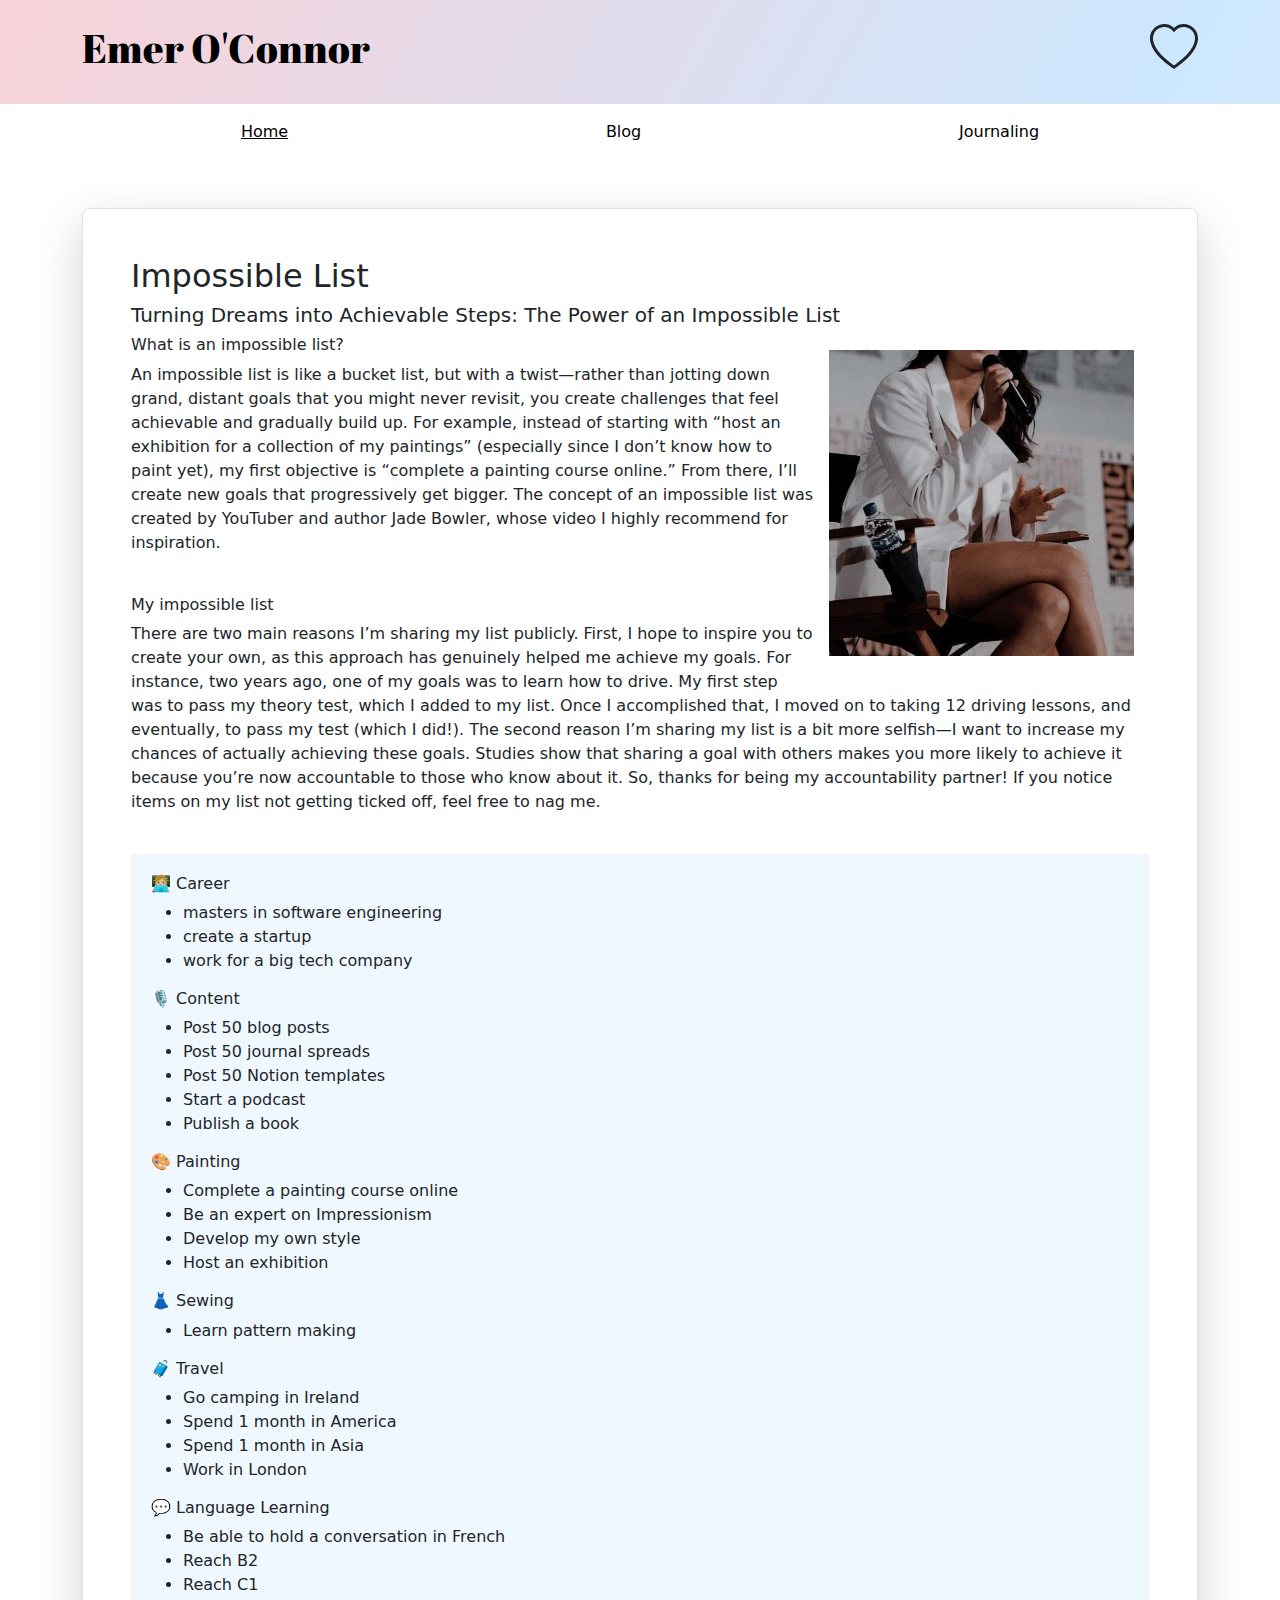
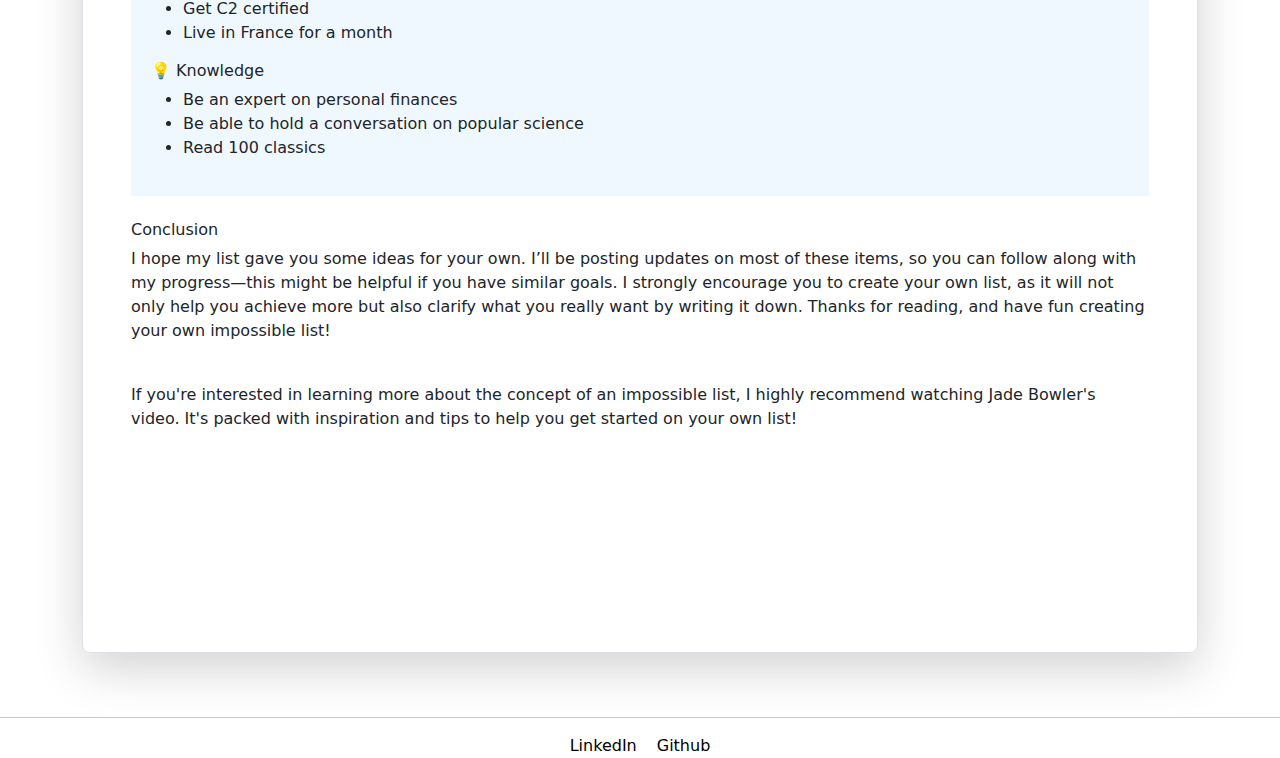
<file: public/blog-posts/impossible-list.html>
<!DOCTYPE html>
<html lang="en">
<head>
    <meta charset="UTF-8">
    <meta name="viewport" content="width=device-width, initial-scale=1.0">
    <title>Impossible List</title>
    <link href="https://cdn.jsdelivr.net/npm/bootstrap@5.3.3/dist/css/bootstrap.min.css" rel="stylesheet" integrity="sha384-QWTKZyjpPEjISv5WaRU9OFeRpok6YctnYmDr5pNlyT2bRjXh0JMhjY6hW+ALEwIH" crossorigin="anonymous">
    <link rel="stylesheet" href="../../style.css" />
    <link rel="preconnect" href="https://fonts.googleapis.com">
    <link rel="preconnect" href="https://fonts.gstatic.com" crossorigin>
    <link href="https://fonts.googleapis.com/css2?family=Abril+Fatface&family=Inter:ital,opsz,wght@0,14..32,100..900;1,14..32,100..900&display=swap" rel="stylesheet">
</head>
<body>
<!--Header-->
    <section id="header" class="gradient-background">
        <div class="container col-xxl-8 py-4">
            <div class="flex-container">
                <div class="flex-item">
                    <h1>Emer O'Connor</h1>
                </div>
                <div class="flex-item">
                    <svg xmlns="http://www.w3.org/2000/svg" width="3rem" fill="currentColor" class="bi bi-heart" viewBox="0 0 16 16">
                        <path d="m8 2.748-.717-.737C5.6.281 2.514.878 1.4 3.053c-.523 1.023-.641 2.5.314 4.385.92 1.815 2.834 3.989 6.286 6.357 3.452-2.368 5.365-4.542 6.286-6.357.955-1.886.838-3.362.314-4.385C13.486.878 10.4.28 8.717 2.01zM8 15C-7.333 4.868 3.279-3.04 7.824 1.143q.09.083.176.171a3 3 0 0 1 .176-.17C12.72-3.042 23.333 4.867 8 15"/>
                      </svg>
                </div>
            </div>
        </div>      
    </section>
<!--Links-->
<section id="links">
    <div class="container col-xxl-8 pt-3 pb-5">
        <div class="flex-container">
            <a href="../../index.html"><u>Home</u></a>
            <a href="../blog-posts.html">Blog</a>
            <a href="../journal-spreads.html">Journaling</a>
        </div>
    </div>
</section>
<!--Blog Post-->
<section id="blog-post"
<div class="container col-xxl-8 pt-3 pb-5">
    <div class="rounded-3 border shadow-lg p-5">
        <h2>Impossible List</h2>
        <h5>Turning Dreams into Achievable Steps: The Power of an Impossible List</h5>
        <img src="../../images/impossible-list-quote.jpg" alt="" class="float-right">
        <h6>What is an impossible list?</h6>
        <p>
            An impossible list is like a bucket list, but with a twist—rather than jotting down grand, distant goals that you might never revisit, you create challenges that feel achievable and gradually build up. For example, instead of starting with “host an exhibition for a collection of my paintings” (especially since I don’t know how to paint yet), my first objective is “complete a painting course online.” From there, I’ll create new goals that progressively get bigger. The concept of an impossible list was created by YouTuber and author Jade Bowler, whose video I highly recommend for inspiration.
        </p>
        <br/>
        <h6>My impossible list</h6>
        <p>There are two main reasons I’m sharing my list publicly. First, I hope to inspire you to create your own, as this approach has genuinely helped me achieve my goals. For instance, two years ago, one of my goals was to learn how to drive. My first step was to pass my theory test, which I added to my list. Once I accomplished that, I moved on to taking 12 driving lessons, and eventually, to pass my test (which I did!). The second reason I’m sharing my list is a bit more selfish—I want to increase my chances of actually achieving these goals. Studies show that sharing a goal with others makes you more likely to achieve it because you’re now accountable to those who know about it. So, thanks for being my accountability partner! If you notice items on my list not getting ticked off, feel free to nag me.</p>
        <br/>
        <div style="background-color: aliceblue; padding: 20px;">
            <h6>👩🏼‍💻 Career</h6>
            <ul>
                <li>masters in software engineering</li>
                <li>create a startup</li>
                <li>work for a big tech company</li>
            </ul>
            <h6>🎙️ Content</h6>
            <ul>
                <li>Post 50 blog posts</li>
                <li>Post 50 journal spreads</li>
                <li>Post 50 Notion templates</li>
                <li>Start a podcast</li>
                <li>Publish a book</li>
            </ul>
            <h6>🎨 Painting</h6>
            <ul>
                <li>Complete a painting course online</li>
                <li>Be an expert on Impressionism</li>
                <li>Develop my own style</li>
                <li>Host an exhibition</li>
            </ul>
            <h6>👗 Sewing</h6>
            <ul>
                <li>Learn pattern making</li>
            </ul>
            <h6>🧳 Travel</h6>
            <ul>
                <li>Go camping in Ireland</li>
                <li>Spend 1 month in America</li>
                <li>Spend 1 month in Asia</li>
                <li>Work in London</li>
            </ul>
            <h6>💬 Language Learning</h6>
            <ul>
                <li>Be able to hold a conversation in French</li>
                <li>Reach B2</li>
                <li>Reach C1</li>
                <li>Get C2 certified</li>
                <li>Live in France for a month</li>
            </ul>
            <h6>💡 Knowledge</h6>
            <ul>
                <li>Be an expert on personal finances</li>
                <li>Be able to hold a conversation on popular science</li>
                <li>Read 100 classics</li>
            </ul>
        </div>
        <br/>
        <h6>Conclusion</h6>
        <p>I hope my list gave you some ideas for your own. I’ll be posting updates on most of these items, so you can follow along with my progress—this might be helpful if you have similar goals. I strongly encourage you to create your own list, as it will not only help you achieve more but also clarify what you really want by writing it down. Thanks for reading, and have fun creating your own impossible list!</p>
        <br/>
        <p>If you're interested in learning more about the concept of an impossible list, I highly recommend watching Jade Bowler's video. It's packed with inspiration and tips to help you get started on your own list!</p>
        <iframe width="100%"  src="https://www.youtube.com/embed/pWzwrIpci7k?si=xTfOy_QME1gsowr-" title="YouTube video player" frameborder="0" allow="accelerometer; autoplay; clipboard-write; encrypted-media; gyroscope; picture-in-picture; web-share" referrerpolicy="strict-origin-when-cross-origin" allowfullscreen></iframe>
        </div>
    </div>
</div>
</section>
<!--Footer-->
<hr>
<div class="footer flex-container">
    <a class="flex-item" href="https://www.linkedin.com/in/emer-o-connor-0b3387281">LinkedIn</a>
    <a class="flex-item" href="https://github.com/emeroconnor333">Github</a>
</div>
</body>
</html>
</file>
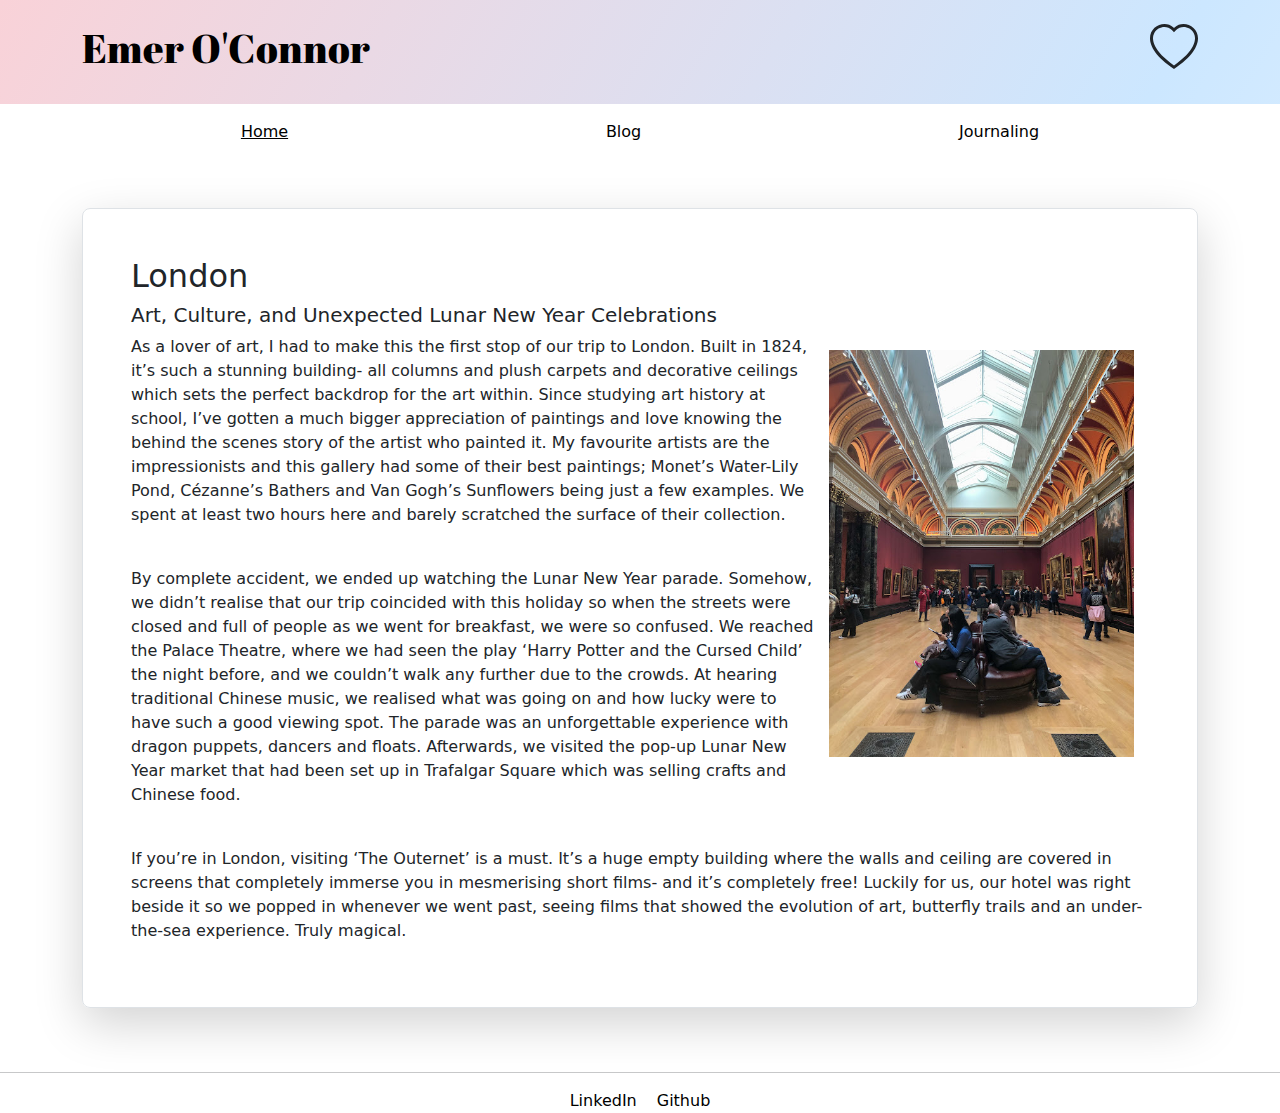
<file: public/blog-posts/london.html>
<!DOCTYPE html>
<html lang="en">
<head>
    <meta charset="UTF-8">
    <meta name="viewport" content="width=device-width, initial-scale=1.0">
    <title>London</title>
    <link href="https://cdn.jsdelivr.net/npm/bootstrap@5.3.3/dist/css/bootstrap.min.css" rel="stylesheet" integrity="sha384-QWTKZyjpPEjISv5WaRU9OFeRpok6YctnYmDr5pNlyT2bRjXh0JMhjY6hW+ALEwIH" crossorigin="anonymous">
    <link rel="stylesheet" href="../../style.css" />
    <link rel="preconnect" href="https://fonts.googleapis.com">
    <link rel="preconnect" href="https://fonts.gstatic.com" crossorigin>
    <link href="https://fonts.googleapis.com/css2?family=Abril+Fatface&family=Inter:ital,opsz,wght@0,14..32,100..900;1,14..32,100..900&display=swap" rel="stylesheet">
</head>
<body>
<!--Header-->
    <section id="header" class="gradient-background">
        <div class="container col-xxl-8 py-4">
            <div class="flex-container">
                <div class="flex-item">
                    <h1>Emer O'Connor</h1>
                </div>
                <div class="flex-item">
                    <svg xmlns="http://www.w3.org/2000/svg" width="3rem" fill="currentColor" class="bi bi-heart" viewBox="0 0 16 16">
                        <path d="m8 2.748-.717-.737C5.6.281 2.514.878 1.4 3.053c-.523 1.023-.641 2.5.314 4.385.92 1.815 2.834 3.989 6.286 6.357 3.452-2.368 5.365-4.542 6.286-6.357.955-1.886.838-3.362.314-4.385C13.486.878 10.4.28 8.717 2.01zM8 15C-7.333 4.868 3.279-3.04 7.824 1.143q.09.083.176.171a3 3 0 0 1 .176-.17C12.72-3.042 23.333 4.867 8 15"/>
                      </svg>
                </div>
            </div>
        </div>      
    </section>
<!--Links-->
<section id="links">
    <div class="container col-xxl-8 pt-3 pb-5">
        <div class="flex-container">
            <a href="../../index.html"><u>Home</u></a>
            <a href="../blog-posts.html">Blog</a>
            <a href="../journal-spreads.html">Journaling</a>
        </div>
    </div>
</section>
<!--Blog Post-->
<section id="blog-post"
<div class="container col-xxl-8 pt-3 pb-5">
    <div class="rounded-3 border shadow-lg p-5">
        <h2>London</h2>
        <h5>Art, Culture, and Unexpected Lunar New Year Celebrations</h5>
        <img src="../../images/national-gallery.jpg" alt="National Gallery" class="float-right">
        <p>
            As a lover of art, I had to make this the first stop of our trip to London. Built in 1824, it’s such a stunning building- all columns and plush carpets and decorative ceilings which sets the perfect backdrop for the art within. Since studying art history at school, I’ve gotten a much bigger appreciation of paintings and love knowing the behind the scenes story of the artist who painted it. My favourite artists are the impressionists and this gallery had some of their best paintings; Monet’s Water-Lily Pond, Cézanne’s Bathers and Van Gogh’s Sunflowers being just a few examples. We spent at least two hours here and barely scratched the surface of their collection.
        </p>
        <br/>
        <p>
            By complete accident, we ended up watching the Lunar New Year parade. Somehow, we didn’t realise that our trip coincided with this holiday so when the streets were closed and full of people as we went for breakfast, we were so confused. We reached the Palace Theatre, where we had seen the play ‘Harry Potter and the Cursed Child’ the night before, and we couldn’t walk any further due to the crowds. At hearing traditional Chinese music, we realised what was going on and how lucky were to have such a good viewing spot. The parade was an unforgettable experience with dragon puppets, dancers and floats. Afterwards, we visited the pop-up Lunar New Year market that had been set up in Trafalgar Square which was selling crafts and Chinese food.
        </p>
        <br/>
        <p>
            If you’re in London, visiting ‘The Outernet’ is a must. It’s a huge empty building where the walls and ceiling are covered in screens that completely immerse you in mesmerising short films- and it’s completely free! Luckily for us, our hotel was right beside it so we popped in whenever we went past, seeing films that showed the evolution of art, butterfly trails and an under-the-sea experience. Truly magical.
        </p>
        </div>
    </div>
</div>
</section>
<!--Footer-->
<hr>
<div class="footer flex-container">
    <a class="flex-item" href="https://www.linkedin.com/in/emer-o-connor-0b3387281">LinkedIn</a>
    <a class="flex-item" href="https://github.com/emeroconnor333">Github</a>
</div>
</body>
</html>
</file>
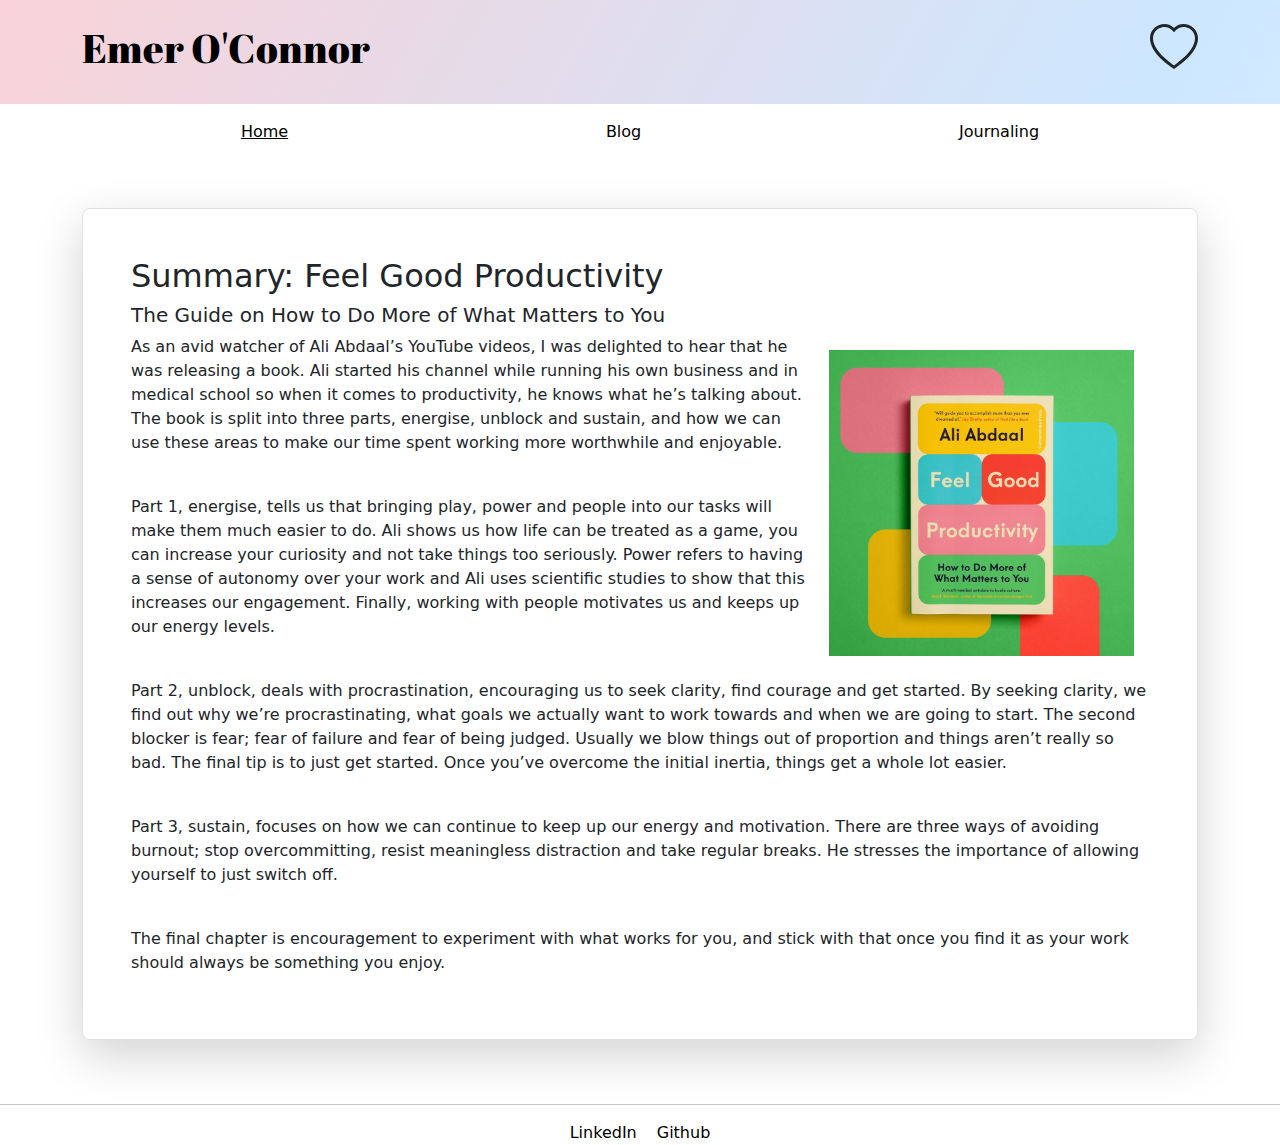
<file: public/blog-posts/summary-Feel-Good-Productivity.html>
<!DOCTYPE html>
<html lang="en">
<head>
    <meta charset="UTF-8">
    <meta name="viewport" content="width=device-width, initial-scale=1.0">
    <title>Feel Good Productivity</title>
    <link href="https://cdn.jsdelivr.net/npm/bootstrap@5.3.3/dist/css/bootstrap.min.css" rel="stylesheet" integrity="sha384-QWTKZyjpPEjISv5WaRU9OFeRpok6YctnYmDr5pNlyT2bRjXh0JMhjY6hW+ALEwIH" crossorigin="anonymous">
    <link rel="stylesheet" href="../../style.css" />
    <link rel="preconnect" href="https://fonts.googleapis.com">
    <link rel="preconnect" href="https://fonts.gstatic.com" crossorigin>
    <link href="https://fonts.googleapis.com/css2?family=Abril+Fatface&family=Inter:ital,opsz,wght@0,14..32,100..900;1,14..32,100..900&display=swap" rel="stylesheet">
</head>
<body>
    <!--Header-->
    <section id="header" class="gradient-background">
        <div class="container col-xxl-8 py-4">
            <div class="flex-container">
                <div class="flex-item">
                    <h1>Emer O'Connor</h1>
                </div>
                <div class="flex-item">
                    <svg xmlns="http://www.w3.org/2000/svg" width="3rem" fill="currentColor" class="bi bi-heart" viewBox="0 0 16 16">
                        <path d="m8 2.748-.717-.737C5.6.281 2.514.878 1.4 3.053c-.523 1.023-.641 2.5.314 4.385.92 1.815 2.834 3.989 6.286 6.357 3.452-2.368 5.365-4.542 6.286-6.357.955-1.886.838-3.362.314-4.385C13.486.878 10.4.28 8.717 2.01zM8 15C-7.333 4.868 3.279-3.04 7.824 1.143q.09.083.176.171a3 3 0 0 1 .176-.17C12.72-3.042 23.333 4.867 8 15"/>
                      </svg>
                </div>
            </div>
        </div>      
    </section>
<!--Links-->
<section id="links">
    <div class="container col-xxl-8 pt-3 pb-5">
        <div class="flex-container">
            <a href="../../index.html"><u>Home</u></a>
            <a href="../blog-posts.html">Blog</a>
            <a href="../journal-spreads.html">Journaling</a>
        </div>
    </div>
</section>
<!--Blog Post-->
<section id="blog-post"
<div class="container col-xxl-8 pt-3 pb-5">
    <div class="rounded-3 border shadow-lg p-5">
        <h2>Summary: Feel Good Productivity</h2>
        <h5>The Guide on How to Do More of What Matters to You</h5>
        <img src="../../images/feel-good-productivity.jpg" alt="Feel Good Productivity" class="float-right">
        <p>
            As an avid watcher of Ali Abdaal’s YouTube videos, I was delighted to hear that he was releasing a book. Ali started his channel while running his own business and in medical school so when it comes to productivity, he knows what he’s talking about. The book is split into three parts, energise, unblock and sustain, and how we can use these areas to make our time spent working more worthwhile and enjoyable.
        </p>
        <br/>
        <p>
            Part 1, energise, tells us that bringing play, power and people into our tasks will make them much easier to do. Ali shows us how life can be treated as a game, you can increase your curiosity and not take things too seriously. Power refers to having a sense of autonomy over your work and Ali uses scientific studies to show that this increases our engagement. Finally, working with people motivates us and keeps up our energy levels.
        </p>
        <br/>
        <p>
            Part 2, unblock, deals with procrastination, encouraging us to seek clarity, find courage and get started. By seeking clarity, we find out why we’re procrastinating, what goals we actually want to work towards and when we are going to start. The second blocker is fear; fear of failure and fear of being judged. Usually we blow things out of proportion and things aren’t really so bad. The final tip is to just get started. Once you’ve overcome the initial inertia, things get a whole lot easier.
        </p>
        <br/>
        <p>
            Part 3, sustain, focuses on how we can continue to keep up our energy and motivation. There are three ways of avoiding burnout; stop overcommitting, resist meaningless distraction and take regular breaks. He stresses the importance of allowing yourself to just switch off.
        </p>
        <br/>
        <p>
            The final chapter is encouragement to experiment with what works for you, and stick with that once you find it as your work should always be something you enjoy.
        </p>
    </div>
</div>
</section>
<!--Footer-->
<hr>
<div class="footer flex-container">
    <a class="flex-item" href="https://www.linkedin.com/in/emer-o-connor-0b3387281">LinkedIn</a>
    <a class="flex-item" href="https://github.com/emeroconnor333">Github</a>
</div>
</body>
</html>
</file>
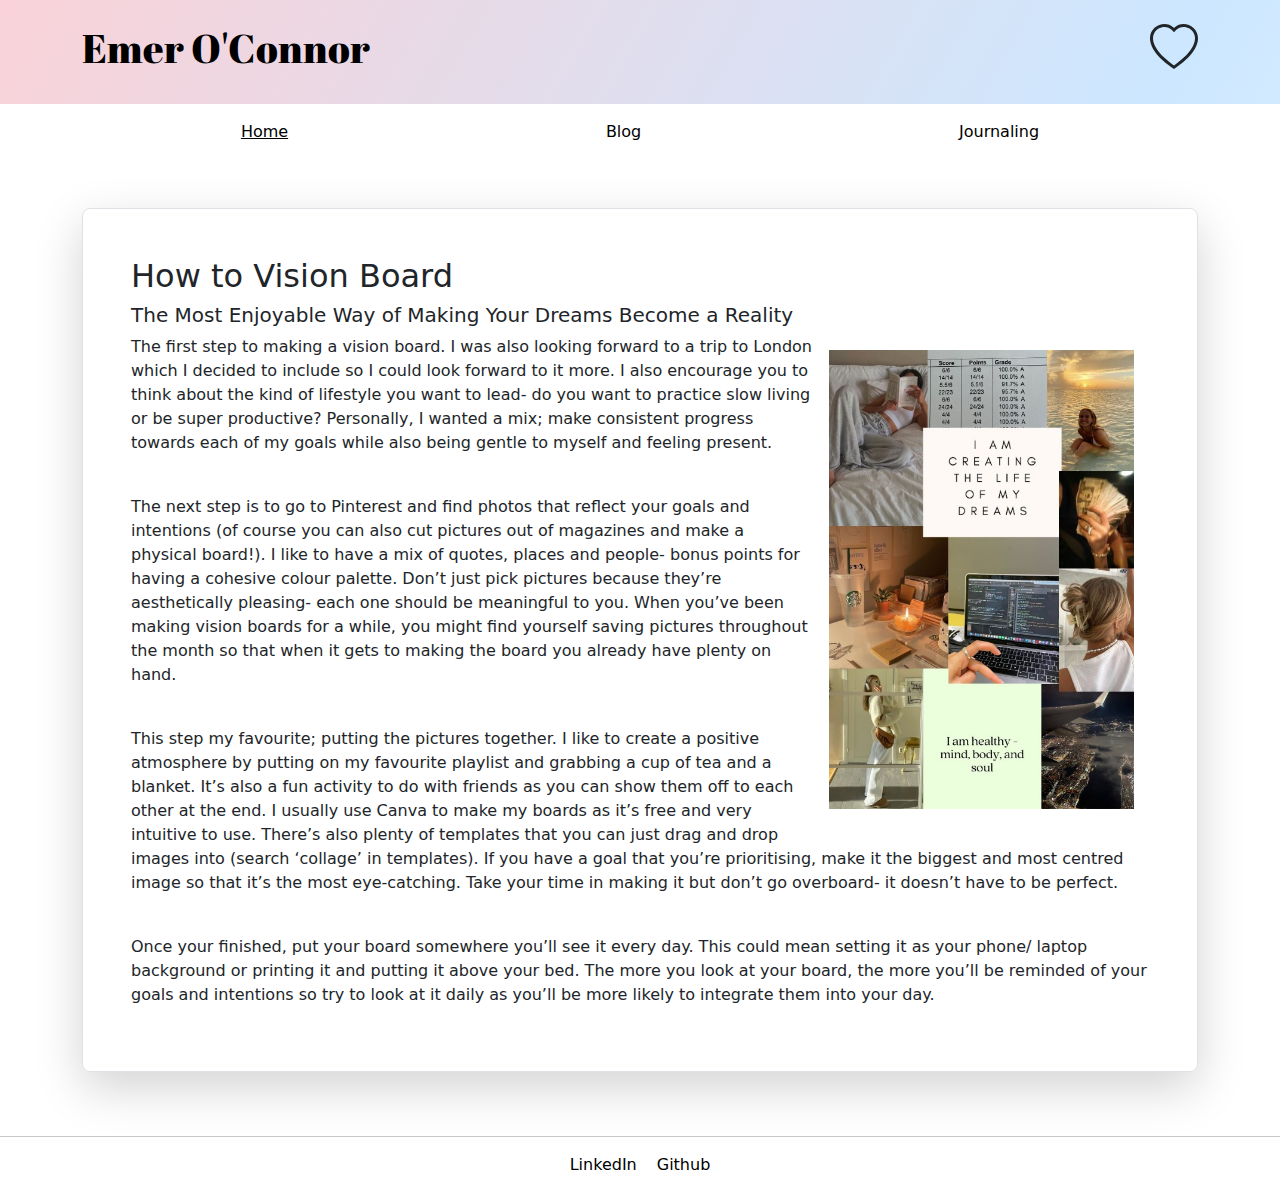
<file: public/blog-posts/vision-boarding.html>
<!DOCTYPE html>
<html lang="en">
<head>
    <meta charset="UTF-8">
    <meta name="viewport" content="width=device-width, initial-scale=1.0">
    <title>How to Vision Board</title>
    <link href="https://cdn.jsdelivr.net/npm/bootstrap@5.3.3/dist/css/bootstrap.min.css" rel="stylesheet" integrity="sha384-QWTKZyjpPEjISv5WaRU9OFeRpok6YctnYmDr5pNlyT2bRjXh0JMhjY6hW+ALEwIH" crossorigin="anonymous">
    <link rel="stylesheet" href="../../style.css" />
    <link rel="preconnect" href="https://fonts.googleapis.com">
<link rel="preconnect" href="https://fonts.gstatic.com" crossorigin>
<link href="https://fonts.googleapis.com/css2?family=Abril+Fatface&family=Inter:ital,opsz,wght@0,14..32,100..900;1,14..32,100..900&display=swap" rel="stylesheet">
</head>
<body>
    <!--Header-->
    <section id="header" class="gradient-background">
        <div class="container col-xxl-8 py-4">
            <div class="flex-container">
                <div class="flex-item">
                    <h1>Emer O'Connor</h1>
                </div>
                <div class="flex-item">
                    <svg xmlns="http://www.w3.org/2000/svg" width="3rem" fill="currentColor" class="bi bi-heart" viewBox="0 0 16 16">
                        <path d="m8 2.748-.717-.737C5.6.281 2.514.878 1.4 3.053c-.523 1.023-.641 2.5.314 4.385.92 1.815 2.834 3.989 6.286 6.357 3.452-2.368 5.365-4.542 6.286-6.357.955-1.886.838-3.362.314-4.385C13.486.878 10.4.28 8.717 2.01zM8 15C-7.333 4.868 3.279-3.04 7.824 1.143q.09.083.176.171a3 3 0 0 1 .176-.17C12.72-3.042 23.333 4.867 8 15"/>
                      </svg>
                </div>
            </div>
        </div>      
    </section>
<!--Links-->
<section id="links">
    <div class="container col-xxl-8 pt-3 pb-5">
        <div class="flex-container">
            <a href="../../index.html"><u>Home</u></a>
            <a href="../blog-posts.html">Blog</a>
            <a href="../journal-spreads.html">Journaling</a>
        </div>
    </div>
</section>
<!--Blog Post-->
<section id="blog-post"
<div class="container col-xxl-8 pt-3 pb-5">
    <div class="rounded-3 border shadow-lg p-5">
        <h2>How to Vision Board</h2>
        <h5>The Most Enjoyable Way of Making Your Dreams Become a Reality</h5>
        <img src="../../images/vision-board.jpg" alt="Vision Board" class="float-right">
        <p>
            The first step to making a vision board. I was also looking forward to a trip to London which I decided to include so I could look forward to it more. I also encourage you to think about the kind of lifestyle you want to lead- do you want to practice slow living or be super productive? Personally, I wanted a mix; make consistent progress towards each of my goals while also being gentle to myself and feeling present.
        </p>
        <br/>
        <p>
            The next step is to go to Pinterest and find photos that reflect your goals and intentions (of course you can also cut pictures out of magazines and make a physical board!). I like to have a mix of quotes, places and people- bonus points for having a cohesive colour palette. Don’t just pick pictures because they’re aesthetically pleasing- each one should be meaningful to you. When you’ve been making vision boards for a while, you might find yourself saving pictures throughout the month so that when it gets to making the board you already have plenty on hand.
        </p>
        <br/>
        <p>
            This step my favourite; putting the pictures together. I like to create a positive atmosphere by putting on my favourite playlist and grabbing a cup of tea and a blanket. It’s also a fun activity to do with friends as you can show them off to each other at the end. I usually use Canva to make my boards as it’s free and very intuitive to use. There’s also plenty of templates that you can just drag and drop images into (search ‘collage’ in templates). If you have a goal that you’re prioritising, make it the biggest and most centred image so that it’s the most eye-catching. Take your time in making it but don’t go overboard- it doesn’t have to be perfect.
        </p>
        <br/>
        <p>
            Once your finished, put your board somewhere you’ll see it every day. This could mean setting it as your phone/ laptop background or printing it and putting it above your bed. The more you look at your board, the more you’ll be reminded of your goals and intentions so try to look at it daily as you’ll be more likely to integrate them into your day.
        </p>
    </div>
</div>
</section>
<!--Footer-->
<hr>
<div class="footer flex-container">
    <a class="flex-item" href="https://www.linkedin.com/in/emer-o-connor-0b3387281">LinkedIn</a>
    <a class="flex-item" href="https://github.com/emeroconnor333">Github</a>
</div>
</body>
</html>
</file>
<file: style.css>
/*header*/
.gradient-background {
    background: linear-gradient(300deg, #FFFFFF, #CCE7FF, #F9D2D8);
    background-size: 180% 180%;
    animation: gradient-animation 18s ease infinite;
  }
  
  @keyframes gradient-animation {
    0% {
      background-position: 0% 50%;
    }
    50% {
      background-position: 100% 50%;
    }
    100% {
      background-position: 0% 50%;
    }
  }

#header .flex-container{
  display: flex;
  justify-content: space-between;
}

h1{
  font-family: "Abril Fatface", serif;
  font-weight: 400;
  font-style: normal;
  color: black;
}

/*links bar*/
#links .flex-container{
   display: flex;
   justify-content: space-around;
}
#links a{
  color: black;
  text-decoration: none;
}

/*footer*/
.footer.flex-container{
  display: flex;
  justify-content: center;
  gap: 20px;
}
.footer a {
  color: black;
  text-decoration: none;
}

/*home page*/

/*blog and journal albums page*/
.album-container a {
  text-decoration: none;
  color: black;
}

.album-container {
  display: grid;
  grid-template-columns: repeat(3, 320px);
  justify-content: space-between;
}
@media (min-width: 1000px) and (max-width: 1200px) {
  .album-container {
    grid-template-columns: repeat(2, 320px);
  }
}
@media (max-width: 1000px) {
  .album-container {
    grid-template-columns: 1fr;
  }
}

.album-container .image {
  border: none;
  color: black;
  display: inline-block;
  width: 100%;
  height: 226px; 
  text-align: center;
  background-color: white;
  border-top-left-radius: 2%;
  border-top-right-radius: 2%;
}

.album-container > .item {
  outline: 1px solid grey;
  margin: 20px 0;
  border-radius: 2%;
}

.album-container .text {
  margin: 10px;
}

.text > button {
  border: none;
  background-color: white;
  padding: 0;
}

/*blog posts*/
@media (max-width: 600px) {
  #blog-post img{
    width: 100%;
  }
}
.float-right {
  float: right;
  margin: 15px;
  width: 30%
}
</file>
